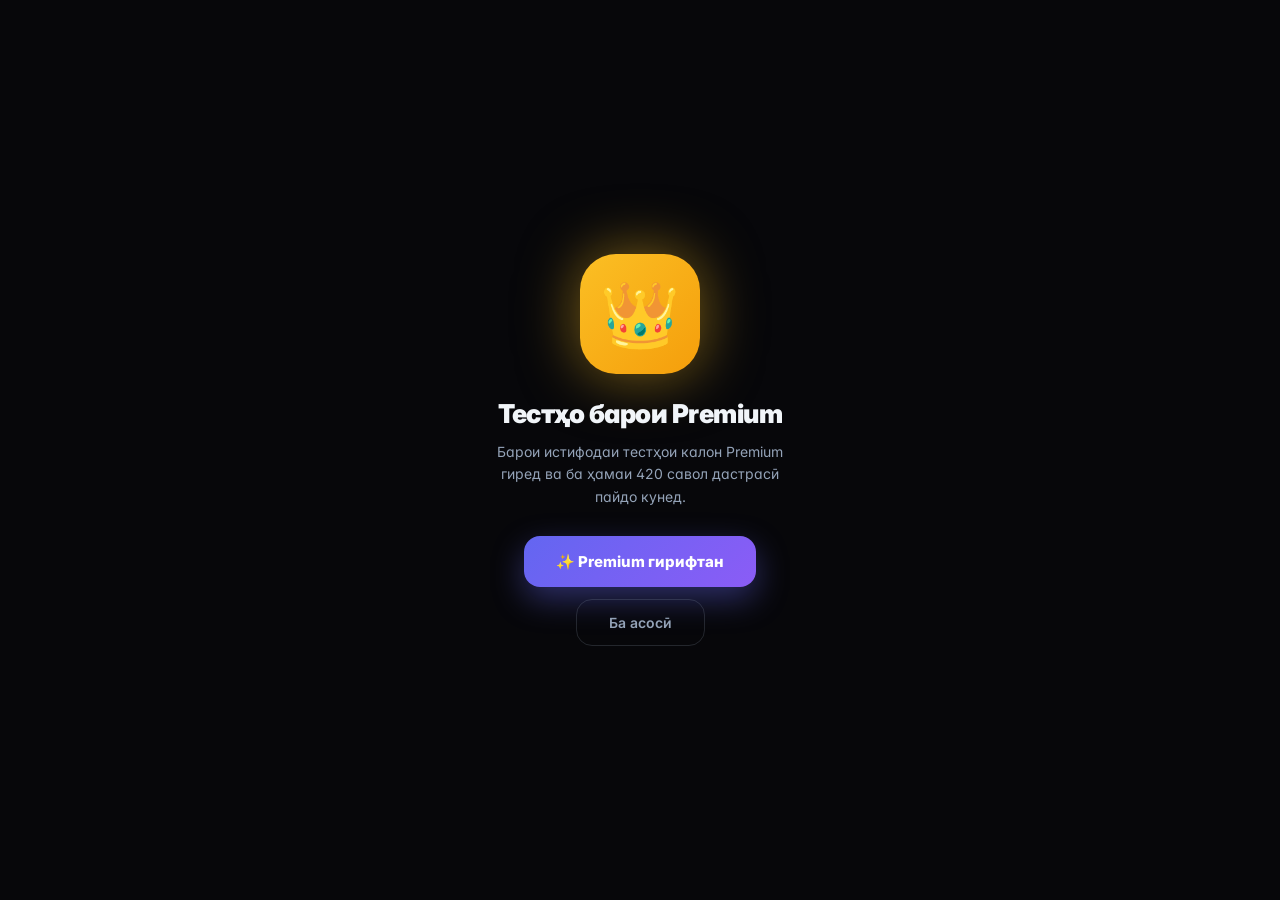
<file: test.html>
<!DOCTYPE html>
<html lang="tg">
<head>
  <meta charset="UTF-8" />
  <meta name="viewport" content="width=device-width, initial-scale=1.0, maximum-scale=1.0, user-scalable=no" />
  <meta name="theme-color" content="#0f172a" />
  <title>Тести калон — EnglishPro</title>
  <script src="https://telegram.org/js/telegram-web-app.js"></script>
  <link rel="stylesheet" href="css/style.css" />
  <link href="https://fonts.googleapis.com/css2?family=Inter:wght@400;500;600;700;800;900&display=swap" rel="stylesheet">
  <style>
    /* ============================================================
       TEST PAGE — Дизайни махсус
       ============================================================ */

    body {
      background: var(--bg);
      overflow: hidden;
    }

    .test-app {
      height: 100vh;
      display: flex;
      flex-direction: column;
      max-width: 480px;
      margin: 0 auto;
      background: var(--bg);
    }

    /* ============ HEADER ============ */
    .test-header {
      display: flex;
      align-items: center;
      gap: 12px;
      padding: 16px 20px;
      background: var(--bg);
      flex-shrink: 0;
      border-bottom: 1px solid var(--card-border);
    }
    .test-header .back-btn {
      width: 42px;
      height: 42px;
      border-radius: 14px;
      border: 1px solid var(--card-border);
      background: var(--card);
      color: var(--text);
      cursor: pointer;
      display: flex;
      align-items: center;
      justify-content: center;
      transition: transform 0.2s, background 0.2s;
      backdrop-filter: blur(20px);
    }
    .test-header .back-btn:active { transform: scale(0.9); }

    .test-header-info { flex: 1; min-width: 0; }
    .test-header-info h1 {
      font-size: 17px;
      font-weight: 800;
      letter-spacing: -0.3px;
    }
    .test-header-info p {
      font-size: 11px;
      color: var(--text-2);
      margin-top: 2px;
    }

    /* ============ STAGE ============ */
    .test-stage {
      flex: 1;
      overflow-y: auto;
      padding: 24px 20px 40px;
      display: flex;
      flex-direction: column;
    }
    .test-stage::-webkit-scrollbar { display: none; }

    /* ============ SETUP SCREEN ============ */
    .setup-hero {
      text-align: center;
      padding: 20px 0 30px;
    }
    .setup-icon-wrapper {
      position: relative;
      width: 100px;
      height: 100px;
      margin: 0 auto 20px;
    }
    .setup-icon-wrapper::before {
      content: '';
      position: absolute;
      inset: -10px;
      border-radius: 32px;
      background: linear-gradient(135deg, #fbbf24, #f59e0b, #ef4444);
      opacity: 0.3;
      filter: blur(20px);
      animation: pulseGlow 3s ease-in-out infinite;
    }
    @keyframes pulseGlow {
      0%, 100% { opacity: 0.3; transform: scale(1); }
      50% { opacity: 0.6; transform: scale(1.1); }
    }
    .setup-icon {
      position: relative;
      width: 100px;
      height: 100px;
      border-radius: 28px;
      background: linear-gradient(135deg, #fbbf24, #f59e0b);
      color: #1e1b4b;
      display: flex;
      align-items: center;
      justify-content: center;
      box-shadow: 0 12px 32px rgba(251, 191, 36, 0.4);
      animation: float 3s ease-in-out infinite;
    }
    @keyframes float {
      0%, 100% { transform: translateY(0); }
      50% { transform: translateY(-8px); }
    }
    .setup-icon svg {
      width: 52px;
      height: 52px;
      stroke-width: 1.8;
    }

    .setup-hero h2 {
      font-size: 26px;
      font-weight: 900;
      letter-spacing: -0.5px;
      margin-bottom: 8px;
      background: linear-gradient(135deg, var(--text), #94a3b8);
      -webkit-background-clip: text;
      -webkit-text-fill-color: transparent;
    }
    .setup-hero > p {
      font-size: 13px;
      color: var(--text-2);
      line-height: 1.5;
      max-width: 280px;
      margin: 0 auto;
    }

    /* Setup Card */
    .setup-card {
      background: var(--card);
      border: 1px solid var(--card-border);
      border-radius: 20px;
      padding: 18px;
      margin-bottom: 14px;
      backdrop-filter: blur(20px);
      transition: transform 0.2s;
    }
    .setup-card:active { transform: scale(0.99); }

    .setup-label {
      display: flex;
      align-items: center;
      gap: 8px;
      font-size: 12px;
      font-weight: 700;
      color: var(--text-2);
      text-transform: uppercase;
      letter-spacing: 0.8px;
      margin-bottom: 14px;
    }
    .setup-label .icon {
      width: 16px;
      height: 16px;
      color: var(--primary);
    }

    /* Filter buttons */
    .filter-row {
      display: flex;
      gap: 8px;
      flex-wrap: wrap;
    }
    .filter-row .filter-btn {
      flex: 1;
      min-width: calc(33.33% - 6px);
      padding: 10px 12px;
      background: var(--bg-2);
      border: 1px solid var(--card-border);
      color: var(--text-2);
      border-radius: 12px;
      font-size: 13px;
      font-weight: 600;
      cursor: pointer;
      transition: all 0.25s;
      font-family: inherit;
    }
    .filter-row .filter-btn:active { transform: scale(0.95); }
    .filter-row .filter-btn.active {
      background: linear-gradient(135deg, var(--primary), var(--primary-2));
      color: #fff;
      border-color: transparent;
      box-shadow: 0 6px 18px rgba(99, 102, 241, 0.4);
      transform: scale(1.02);
    }
    .filter-row .filter-btn:hover:not(.active) {
      border-color: var(--primary);
      color: var(--text);
    }

    /* Total info */
    .setup-info {
      display: flex;
      align-items: center;
      justify-content: space-between;
      padding: 16px 18px;
      background: linear-gradient(135deg, rgba(99, 102, 241, 0.12), rgba(139, 92, 246, 0.08));
      border: 1px solid rgba(99, 102, 241, 0.25);
      border-radius: 16px;
      margin-bottom: 20px;
    }
    .setup-info-left {
      display: flex;
      align-items: center;
      gap: 10px;
    }
    .setup-info-icon {
      width: 40px;
      height: 40px;
      border-radius: 12px;
      background: linear-gradient(135deg, var(--primary), var(--primary-2));
      color: #fff;
      display: flex;
      align-items: center;
      justify-content: center;
      flex-shrink: 0;
    }
    .setup-info-text {
      display: flex;
      flex-direction: column;
    }
    .setup-info-text span:first-child {
      font-size: 11px;
      color: var(--text-2);
      text-transform: uppercase;
      font-weight: 600;
      letter-spacing: 0.5px;
    }
    .setup-info-text strong {
      font-size: 18px;
      font-weight: 800;
      color: var(--text);
    }
    .setup-info-badge {
      font-size: 11px;
      font-weight: 800;
      padding: 6px 12px;
      background: rgba(16, 185, 129, 0.15);
      color: #10b981;
      border-radius: 20px;
    }

    /* Start button */
    .btn-start {
      width: 100%;
      padding: 18px;
      background: linear-gradient(135deg, var(--primary), var(--primary-2));
      color: #fff;
      border: none;
      border-radius: 18px;
      font-size: 16px;
      font-weight: 800;
      font-family: inherit;
      cursor: pointer;
      display: flex;
      align-items: center;
      justify-content: center;
      gap: 10px;
      box-shadow: 0 12px 32px rgba(99, 102, 241, 0.4);
      transition: transform 0.2s, box-shadow 0.2s;
      margin-top: auto;
    }
    .btn-start:active {
      transform: scale(0.97);
      box-shadow: 0 6px 16px rgba(99, 102, 241, 0.3);
    }

    /* ============ TEST SCREEN ============ */
    .test-top {
      display: flex;
      align-items: center;
      justify-content: space-between;
      margin-bottom: 16px;
      flex-shrink: 0;
    }
    .test-counter {
      display: flex;
      align-items: baseline;
      gap: 4px;
    }
    .test-counter .current {
      font-size: 24px;
      font-weight: 900;
      background: linear-gradient(135deg, var(--primary), var(--primary-2));
      -webkit-background-clip: text;
      -webkit-text-fill-color: transparent;
    }
    .test-counter .total {
      font-size: 14px;
      color: var(--text-2);
      font-weight: 600;
    }
    .test-level-badge {
      font-size: 10px;
      font-weight: 800;
      padding: 5px 10px;
      background: rgba(99, 102, 241, 0.15);
      color: var(--primary);
      border-radius: 20px;
      text-transform: uppercase;
      letter-spacing: 0.5px;
    }

    .test-progress {
      height: 8px;
      background: rgba(148, 163, 184, 0.15);
      border-radius: 8px;
      overflow: hidden;
      margin-bottom: 24px;
      flex-shrink: 0;
    }
    .test-progress-bar {
      height: 100%;
      background: linear-gradient(90deg, var(--primary), var(--primary-2), #ec4899);
      border-radius: 8px;
      transition: width 0.5s cubic-bezier(0.4, 0, 0.2, 1);
      box-shadow: 0 0 12px rgba(99, 102, 241, 0.5);
    }

    /* Question card */
    .question-card {
      background: var(--card);
      border: 1px solid var(--card-border);
      border-radius: 24px;
      padding: 24px 20px;
      backdrop-filter: blur(20px);
      animation: slideIn 0.4s ease;
      flex: 1;
      display: flex;
      flex-direction: column;
    }
    @keyframes slideIn {
      from { opacity: 0; transform: translateX(20px); }
      to { opacity: 1; transform: translateX(0); }
    }

    .question-card h3 {
      font-size: 18px;
      font-weight: 700;
      line-height: 1.4;
      text-align: center;
      margin-bottom: 18px;
      color: var(--text);
    }

    /* Sound button */
    .btn-sound {
      display: flex;
      align-items: center;
      justify-content: center;
      gap: 10px;
      width: 100%;
      padding: 14px;
      background: linear-gradient(135deg, rgba(99, 102, 241, 0.15), rgba(139, 92, 246, 0.1));
      border: 1px solid rgba(99, 102, 241, 0.35);
      color: var(--primary);
      border-radius: 14px;
      font-size: 14px;
      font-weight: 700;
      font-family: inherit;
      cursor: pointer;
      margin-bottom: 18px;
      transition: all 0.2s;
    }
    .btn-sound:active {
      transform: scale(0.97);
      background: linear-gradient(135deg, rgba(99, 102, 241, 0.25), rgba(139, 92, 246, 0.2));
    }
    .btn-sound.playing {
      background: linear-gradient(135deg, var(--primary), var(--primary-2));
      color: #fff;
      border-color: transparent;
      box-shadow: 0 8px 20px rgba(99, 102, 241, 0.4);
    }
    .btn-sound.playing svg {
      animation: soundPulse 0.8s ease-in-out infinite;
    }
    @keyframes soundPulse {
      0%, 100% { transform: scale(1); }
      50% { transform: scale(1.2); }
    }

    /* Options */
    .test-options {
      display: flex;
      flex-direction: column;
      gap: 10px;
      margin-top: auto;
    }
    .test-option {
      display: flex;
      align-items: center;
      gap: 14px;
      padding: 16px 18px;
      background: var(--bg-2);
      border: 2px solid var(--card-border);
      color: var(--text);
      border-radius: 16px;
      font-size: 15px;
      font-weight: 600;
      font-family: inherit;
      text-align: left;
      cursor: pointer;
      transition: all 0.25s;
      position: relative;
    }
    .test-option::before {
      content: '';
      width: 24px;
      height: 24px;
      border-radius: 50%;
      border: 2px solid var(--card-border);
      flex-shrink: 0;
      transition: all 0.2s;
    }
    .test-option:active { transform: scale(0.98); }
    .test-option:hover:not([disabled]) {
      border-color: var(--primary);
      background: rgba(99, 102, 241, 0.08);
    }
    .test-option:hover:not([disabled])::before {
      border-color: var(--primary);
    }

    .test-option.correct {
      background: linear-gradient(135deg, rgba(16, 185, 129, 0.15), rgba(5, 150, 105, 0.08));
      border-color: #10b981;
      color: #10b981;
    }
    .test-option.correct::before {
      background: #10b981;
      border-color: #10b981;
      content: '✓';
      color: #fff;
      display: flex;
      align-items: center;
      justify-content: center;
      font-size: 14px;
      font-weight: 900;
    }
    .test-option.wrong {
      background: linear-gradient(135deg, rgba(239, 68, 68, 0.15), rgba(220, 38, 38, 0.08));
      border-color: #ef4444;
      color: #ef4444;
    }
    .test-option.wrong::before {
      background: #ef4444;
      border-color: #ef4444;
      content: '✕';
      color: #fff;
      display: flex;
      align-items: center;
      justify-content: center;
      font-size: 14px;
      font-weight: 900;
    }
    .test-option[disabled] { cursor: default; }

    /* ============ RESULT SCREEN ============ */
    .result-wrapper {
      text-align: center;
      padding: 20px 0;
      animation: slideIn 0.5s ease;
    }

    .result-circle {
      width: 140px;
      height: 140px;
      border-radius: 50%;
      margin: 0 auto 24px;
      display: flex;
      flex-direction: column;
      align-items: center;
      justify-content: center;
      position: relative;
      animation: scaleIn 0.5s cubic-bezier(0.4, 0, 0.2, 1);
    }
    @keyframes scaleIn {
      from { transform: scale(0.5); opacity: 0; }
      to { transform: scale(1); opacity: 1; }
    }
    .result-circle.passed {
      background: linear-gradient(135deg, #10b981, #059669);
      box-shadow: 0 0 60px rgba(16, 185, 129, 0.5);
    }
    .result-circle.failed {
      background: linear-gradient(135deg, #ef4444, #dc2626);
      box-shadow: 0 0 60px rgba(239, 68, 68, 0.5);
    }
    .result-circle::before {
      content: '';
      position: absolute;
      inset: -15px;
      border-radius: 50%;
      border: 3px dashed rgba(255, 255, 255, 0.3);
      animation: rotate 10s linear infinite;
    }
    @keyframes rotate {
      to { transform: rotate(360deg); }
    }
    .result-circle svg {
      width: 44px;
      height: 44px;
      stroke-width: 2.5;
      color: #fff;
      margin-bottom: 4px;
    }
    .result-circle .pct {
      font-size: 26px;
      font-weight: 900;
      color: #fff;
      line-height: 1;
    }

    .result-title {
      font-size: 26px;
      font-weight: 900;
      margin-bottom: 8px;
      letter-spacing: -0.5px;
    }
    .result-subtitle {
      font-size: 14px;
      color: var(--text-2);
      margin-bottom: 24px;
    }

    /* Stats row */
    .result-stats {
      display: grid;
      grid-template-columns: 1fr 1fr;
      gap: 10px;
      margin-bottom: 20px;
    }
    .result-stat {
      background: var(--card);
      border: 1px solid var(--card-border);
      border-radius: 16px;
      padding: 16px;
      display: flex;
      align-items: center;
      gap: 12px;
      text-align: left;
    }
    .result-stat-icon {
      width: 40px;
      height: 40px;
      border-radius: 12px;
      display: flex;
      align-items: center;
      justify-content: center;
      flex-shrink: 0;
    }
    .result-stat-icon.green {
      background: rgba(16, 185, 129, 0.15);
      color: #10b981;
    }
    .result-stat-icon.red {
      background: rgba(239, 68, 68, 0.15);
      color: #ef4444;
    }
    .result-stat-icon.purple {
      background: rgba(99, 102, 241, 0.15);
      color: var(--primary);
    }
    .result-stat-icon.gold {
      background: rgba(251, 191, 36, 0.15);
      color: #fbbf24;
    }
    .result-stat-info {
      display: flex;
      flex-direction: column;
      min-width: 0;
    }
    .result-stat-info strong {
      font-size: 20px;
      font-weight: 800;
      line-height: 1;
    }
    .result-stat-info span {
      font-size: 11px;
      color: var(--text-2);
      margin-top: 2px;
    }

    /* Weak lessons */
    .weak-lessons {
      background: linear-gradient(135deg, rgba(239, 68, 68, 0.1), rgba(220, 38, 38, 0.05));
      border: 1px solid rgba(239, 68, 68, 0.3);
      border-radius: 16px;
      padding: 16px;
      margin-bottom: 20px;
      text-align: left;
    }
    .weak-lessons h4 {
      font-size: 13px;
      font-weight: 700;
      color: #ef4444;
      margin-bottom: 10px;
      display: flex;
      align-items: center;
      gap: 6px;
    }
    .weak-chips {
      display: flex;
      flex-wrap: wrap;
      gap: 6px;
    }
    .weak-chip {
      font-size: 11px;
      font-weight: 700;
      padding: 5px 12px;
      background: rgba(239, 68, 68, 0.15);
      color: #ef4444;
      border-radius: 20px;
    }

    /* Result actions */
    .result-actions {
      display: flex;
      flex-direction: column;
      gap: 10px;
      margin-top: 10px;
    }
    .btn-result {
      width: 100%;
      padding: 16px;
      border-radius: 16px;
      font-size: 15px;
      font-weight: 700;
      font-family: inherit;
      cursor: pointer;
      display: flex;
      align-items: center;
      justify-content: center;
      gap: 8px;
      border: none;
      transition: transform 0.2s;
    }
    .btn-result:active { transform: scale(0.97); }

    .btn-result.primary {
      background: linear-gradient(135deg, var(--primary), var(--primary-2));
      color: #fff;
      box-shadow: 0 8px 24px rgba(99, 102, 241, 0.4);
    }
    .btn-result.secondary {
      background: var(--card);
      border: 1px solid var(--card-border);
      color: var(--text);
    }

    /* Celebration confetti (passed only) */
    .confetti {
      position: fixed;
      width: 10px;
      height: 10px;
      background: #fbbf24;
      position: absolute;
      animation: fall 3s linear infinite;
      pointer-events: none;
      z-index: 999;
    }
    @keyframes fall {
      0% { transform: translateY(-100vh) rotate(0deg); opacity: 1; }
      100% { transform: translateY(100vh) rotate(720deg); opacity: 0; }
    }

    /* ============ PREMIUM LOCK SCREEN ============ */
    .premium-lock {
      min-height: 100vh;
      background: var(--bg);
      display: flex;
      flex-direction: column;
      align-items: center;
      justify-content: center;
      padding: 40px 24px;
      text-align: center;
      font-family: 'Inter', sans-serif;
    }
    .premium-lock-icon {
      width: 120px;
      height: 120px;
      border-radius: 36px;
      background: linear-gradient(135deg, #fbbf24, #f59e0b);
      display: flex;
      align-items: center;
      justify-content: center;
      font-size: 64px;
      box-shadow: 0 0 60px rgba(251, 191, 36, 0.5);
      margin-bottom: 24px;
      animation: floatLock 3s ease-in-out infinite;
    }
    @keyframes floatLock {
      0%, 100% { transform: translateY(0); }
      50% { transform: translateY(-10px); }
    }
    .premium-lock h1 {
      color: #f1f5f9;
      font-size: 26px;
      font-weight: 900;
      letter-spacing: -0.5px;
      margin-bottom: 12px;
    }
    .premium-lock p {
      color: #94a3b8;
      font-size: 14px;
      line-height: 1.6;
      margin-bottom: 28px;
      max-width: 300px;
    }
    .premium-lock .btn-premium-lock {
      background: linear-gradient(135deg, #6366f1, #8b5cf6);
      color: #fff;
      border: none;
      padding: 16px 32px;
      border-radius: 16px;
      font-size: 15px;
      font-weight: 800;
      cursor: pointer;
      font-family: inherit;
      box-shadow: 0 12px 32px rgba(99, 102, 241, 0.4);
      margin-bottom: 12px;
      transition: transform 0.2s;
    }
    .premium-lock .btn-premium-lock:active {
      transform: scale(0.96);
    }
    .premium-lock .btn-back-lock {
      background: transparent;
      color: #94a3b8;
      border: 1px solid rgba(148, 163, 184, 0.2);
      padding: 14px 32px;
      border-radius: 16px;
      font-size: 14px;
      font-weight: 600;
      cursor: pointer;
      font-family: inherit;
    }
  </style>
</head>
<body>

<!-- ============ SVG ICONS ============ -->
<svg xmlns="http://www.w3.org/2000/svg" style="display:none">
  <symbol id="i-arrow-left" viewBox="0 0 24 24" fill="none" stroke="currentColor" stroke-width="2" stroke-linecap="round" stroke-linejoin="round"><line x1="19" y1="12" x2="5" y2="12"/><polyline points="12 19 5 12 12 5"/></symbol>
  <symbol id="i-trophy" viewBox="0 0 24 24" fill="none" stroke="currentColor" stroke-width="2" stroke-linecap="round" stroke-linejoin="round"><path d="M6 9H4.5a2.5 2.5 0 0 1 0-5H6M18 9h1.5a2.5 2.5 0 0 0 0-5H18M4 22h16M10 14.66V17c0 .55-.47.98-.97 1.21C7.85 18.75 7 20.24 7 22M14 14.66V17c0 .55.47.98.97 1.21C16.15 18.75 17 20.24 17 22M18 2H6v7a6 6 0 0 0 12 0V2z"/></symbol>
  <symbol id="i-award" viewBox="0 0 24 24" fill="none" stroke="currentColor" stroke-width="2" stroke-linecap="round" stroke-linejoin="round"><circle cx="12" cy="8" r="7"/><polyline points="8.21 13.89 7 23 12 20 17 23 15.79 13.88"/></symbol>
  <symbol id="i-x" viewBox="0 0 24 24" fill="none" stroke="currentColor" stroke-width="3" stroke-linecap="round" stroke-linejoin="round"><line x1="18" y1="6" x2="6" y2="18"/><line x1="6" y1="6" x2="18" y2="18"/></symbol>
  <symbol id="i-refresh" viewBox="0 0 24 24" fill="none" stroke="currentColor" stroke-width="2" stroke-linecap="round" stroke-linejoin="round"><polyline points="23 4 23 10 17 10"/><polyline points="1 20 1 14 7 14"/><path d="M3.51 9a9 9 0 0 1 14.85-3.36L23 10M1 14l4.64 4.36A9 9 0 0 0 20.49 15"/></symbol>
  <symbol id="i-check" viewBox="0 0 24 24" fill="none" stroke="currentColor" stroke-width="3" stroke-linecap="round" stroke-linejoin="round"><polyline points="20 6 9 17 4 12"/></symbol>
  <symbol id="i-volume" viewBox="0 0 24 24" fill="none" stroke="currentColor" stroke-width="2" stroke-linecap="round" stroke-linejoin="round"><polygon points="11 5 6 9 2 9 2 15 6 15 11 19 11 5"/><path d="M19.07 4.93a10 10 0 0 1 0 14.14M15.54 8.46a5 5 0 0 1 0 7.07"/></symbol>
  <symbol id="i-check-circle" viewBox="0 0 24 24" fill="none" stroke="currentColor" stroke-width="2" stroke-linecap="round" stroke-linejoin="round"><path d="M22 11.08V12a10 10 0 1 1-5.93-9.14"/><polyline points="22 4 12 14.01 9 11.01"/></symbol>
  <symbol id="i-x-circle" viewBox="0 0 24 24" fill="none" stroke="currentColor" stroke-width="2" stroke-linecap="round" stroke-linejoin="round"><circle cx="12" cy="12" r="10"/><line x1="15" y1="9" x2="9" y2="15"/><line x1="9" y1="9" x2="15" y2="15"/></symbol>
  <symbol id="i-target" viewBox="0 0 24 24" fill="none" stroke="currentColor" stroke-width="2" stroke-linecap="round" stroke-linejoin="round"><circle cx="12" cy="12" r="10"/><circle cx="12" cy="12" r="6"/><circle cx="12" cy="12" r="2"/></symbol>
  <symbol id="i-layers" viewBox="0 0 24 24" fill="none" stroke="currentColor" stroke-width="2" stroke-linecap="round" stroke-linejoin="round"><polygon points="12 2 2 7 12 12 22 7 12 2"/><polyline points="2 17 12 22 22 17"/><polyline points="2 12 12 17 22 12"/></symbol>
  <symbol id="i-hash" viewBox="0 0 24 24" fill="none" stroke="currentColor" stroke-width="2" stroke-linecap="round" stroke-linejoin="round"><line x1="4" y1="9" x2="20" y2="9"/><line x1="4" y1="15" x2="20" y2="15"/><line x1="10" y1="3" x2="8" y2="21"/><line x1="16" y1="3" x2="14" y2="21"/></symbol>
  <symbol id="i-zap" viewBox="0 0 24 24" fill="none" stroke="currentColor" stroke-width="2" stroke-linecap="round" stroke-linejoin="round"><polygon points="13 2 3 14 12 14 11 22 21 10 12 10 13 2"/></symbol>
  <symbol id="i-star" viewBox="0 0 24 24" fill="none" stroke="currentColor" stroke-width="2" stroke-linecap="round" stroke-linejoin="round"><polygon points="12 2 15.09 8.26 22 9.27 17 14.14 18.18 21.02 12 17.77 5.82 21.02 7 14.14 2 9.27 8.91 8.26 12 2"/></symbol>
</svg>

<!-- APP CONTENT -->
<div class="test-app" id="appContent">

  <!-- HEADER -->
  <div class="test-header">
    <button class="back-btn" onclick="exitTest()">
      <svg class="icon"><use href="#i-arrow-left"/></svg>
    </button>
    <div class="test-header-info">
      <h1 id="pageTitle">Тести калон</h1>
      <p id="testSubtitle">Бор мешавад...</p>
    </div>
  </div>

  <!-- SETUP SCREEN -->
  <div class="test-stage" id="setupScreen">
    <div class="setup-hero">
      <div class="setup-icon-wrapper">
        <div class="setup-icon">
          <svg><use href="#i-trophy"/></svg>
        </div>
      </div>
      <h2>Тести дониш</h2>
      <p>Аз тамоми дарсҳо саволҳо. Дониши худро санҷед!</p>
    </div>

    <!-- Level filter -->
    <div class="setup-card">
      <div class="setup-label">
        <svg class="icon"><use href="#i-layers"/></svg>
        Сатҳ
      </div>
      <div class="filter-row" id="levelFilter">
        <button class="filter-btn active" data-level="all">Ҳама</button>
        <button class="filter-btn" data-level="Ибтидоӣ">Ибтидоӣ</button>
        <button class="filter-btn" data-level="Миёна">Миёна</button>
        <button class="filter-btn" data-level="Пешрафта">Пешрафта</button>
        <button class="filter-btn" data-level="Street English">Street</button>
      </div>
    </div>

    <!-- Count filter -->
    <div class="setup-card">
      <div class="setup-label">
        <svg class="icon"><use href="#i-hash"/></svg>
        Миқдори саволҳо
      </div>
      <div class="filter-row" id="countFilter">
        <button class="filter-btn" data-count="10">10</button>
        <button class="filter-btn" data-count="20">20</button>
        <button class="filter-btn active" data-count="30">30</button>
        <button class="filter-btn" data-count="50">50</button>
        <button class="filter-btn" data-count="100">100</button>
      </div>
    </div>

    <!-- Total info -->
    <div class="setup-info">
      <div class="setup-info-left">
        <div class="setup-info-icon">
          <svg class="icon"><use href="#i-zap"/></svg>
        </div>
        <div class="setup-info-text">
          <span>Ҳамагӣ</span>
          <strong id="totalCount">0</strong>
        </div>
      </div>
      <div class="setup-info-badge">Омода</div>
    </div>

    <button class="btn-start" onclick="startTest()">
      <svg class="icon"><use href="#i-trophy"/></svg>
      Оғоз кардан
    </button>
  </div>

  <!-- TEST SCREEN -->
  <div class="test-stage" id="testScreen" style="display:none">
    <div class="test-top">
      <div class="test-counter">
        <span class="current" id="currentNum">1</span>
        <span class="total">/ <span id="totalNum">30</span></span>
      </div>
      <div class="test-level-badge" id="levelBadge">Ҳама</div>
    </div>

    <div class="test-progress">
      <div class="test-progress-bar" id="testProgressBar"></div>
    </div>

    <div id="questionBox"></div>
  </div>

  <!-- RESULT SCREEN -->
  <div class="test-stage" id="resultScreen" style="display:none">
    <div class="result-wrapper" id="resultBox"></div>
  </div>

</div>

<!-- AUDIO -->
<audio id="audioPlayer" preload="auto"></audio>

<script>
// ============================================
// APP VERSION — ин рақамро дар app.js, lesson.html,
// test.html якхела нигоҳ доред ва ҳар бор ки маълумоти
// data/*.json-ро иваз мекунед, зиёд кунед.
// ============================================
const APP_VERSION = 4;

// ============================================
// TELEGRAM
// ============================================
const tg = window.Telegram?.WebApp;
if (tg) { tg.ready(); tg.expand(); }

// ============================================
// STORE
// ============================================
const store = {
  get: (k, def) => { try { return JSON.parse(localStorage.getItem(k)) ?? def; } catch { return def; } },
  set: (k, v) => localStorage.setItem(k, JSON.stringify(v))
};

// ============================================
// 🛡 PREMIUM GUARD — танҳо барои Premium
// ============================================
function isPremiumActive() {
  const premium = store.get('premium', { active: false, expiresAt: null });
  return premium.active && Date.now() < (premium.expiresAt || 0);
}

function showPremiumLockedScreen() {
  if (tg) tg.HapticFeedback?.notificationOccurred('error');

  // Пинҳон кардани мундариҷаи асосӣ
  const appContent = document.getElementById('appContent');
  if (appContent) appContent.style.display = 'none';

  // Сохтани экрани қулф
  const lock = document.createElement('div');
  lock.className = 'premium-lock';
  lock.innerHTML = `
    <div class="premium-lock-icon">👑</div>
    <h1>Тестҳо барои Premium</h1>
    <p>Барои истифодаи тестҳои калон Premium гиред ва ба ҳамаи 420 савол дастрасӣ пайдо кунед.</p>
    <button class="btn-premium-lock" onclick="location.href='index.html#premium'">
      ✨ Premium гирифтан
    </button>
    <button class="btn-back-lock" onclick="location.href='index.html'">
      Ба асосӣ
    </button>
  `;
  document.body.appendChild(lock);
}

// ============================================
// STATE
// ============================================
let ALL_QUESTIONS = [];
let TEST_QUESTIONS = [];
let currentIdx = 0;
let answers = [];
let settings = { level: 'all', count: 30 };

const audioPlayer = document.getElementById('audioPlayer');

// ============================================
// AUDIO — Google TTS
// ============================================
function playAudio(text) {
  if (!text) return;
  const clean = String(text).replace(/[<>{}[\]|\\]/g, '').replace(/\s+/g, ' ').trim();
  if (!clean) return;

  const url = `https://translate.google.com/translate_tts?ie=UTF-8&q=${encodeURIComponent(clean)}&tl=en&client=tw-ob&_=${Date.now()}`;

  audioPlayer.pause();
  audioPlayer.currentTime = 0;
  audioPlayer.src = url;
  audioPlayer.load();
  audioPlayer.play().catch(() => fallbackSpeak(clean));

  if (tg) tg.HapticFeedback?.impactOccurred('light');
}

function fallbackSpeak(text) {
  if (!('speechSynthesis' in window)) return;
  speechSynthesis.cancel();
  const u = new SpeechSynthesisUtterance(text);
  u.lang = 'en-US';
  u.rate = 0.85;
  const voices = speechSynthesis.getVoices();
  const male = voices.find(v => v.lang === 'en-US' && (v.name.includes('Male') || v.name.includes('David') || v.name.includes('Alex')))
            || voices.find(v => v.lang === 'en-US');
  if (male) u.voice = male;
  speechSynthesis.speak(u);
}

if ('speechSynthesis' in window) {
  speechSynthesis.onvoiceschanged = () => speechSynthesis.getVoices();
}

// ============================================
// LOAD
// ============================================
async function loadQuestions() {
  try {
    const r = await fetch(`data/tests.json?v=${APP_VERSION}`);
    if (!r.ok) throw new Error('tests.json ёфт нашуд');
    const data = await r.json();
    ALL_QUESTIONS = data.questions || [];
    document.getElementById('totalCount').textContent = ALL_QUESTIONS.length;
    document.getElementById('testSubtitle').textContent = `${ALL_QUESTIONS.length} савол омода`;
  } catch (e) {
    console.error(e);
    document.getElementById('testSubtitle').textContent = 'Хато дар боркунӣ';
  }
}

// ============================================
// FILTERS
// ============================================
document.querySelectorAll('#levelFilter .filter-btn').forEach(btn => {
  btn.addEventListener('click', () => {
    document.querySelectorAll('#levelFilter .filter-btn').forEach(b => b.classList.remove('active'));
    btn.classList.add('active');
    settings.level = btn.dataset.level;
  });
});

document.querySelectorAll('#countFilter .filter-btn').forEach(btn => {
  btn.addEventListener('click', () => {
    document.querySelectorAll('#countFilter .filter-btn').forEach(b => b.classList.remove('active'));
    btn.classList.add('active');
    settings.count = parseInt(btn.dataset.count);
  });
});

// ============================================
// START
// ============================================
function startTest() {
  let pool = ALL_QUESTIONS;
  if (settings.level !== 'all') {
    pool = pool.filter(q => q.level === settings.level);
  }

  if (pool.length === 0) {
    alert('Саволҳо ёфт нашуданд');
    return;
  }

  const shuffled = [...pool].sort(() => Math.random() - 0.5);
  TEST_QUESTIONS = shuffled.slice(0, Math.min(settings.count, shuffled.length));
  currentIdx = 0;
  answers = [];

  document.getElementById('setupScreen').style.display = 'none';
  document.getElementById('testScreen').style.display = 'flex';
  document.getElementById('resultScreen').style.display = 'none';

  document.getElementById('totalNum').textContent = TEST_QUESTIONS.length;
  document.getElementById('levelBadge').textContent = settings.level === 'all' ? 'Ҳама' : settings.level;

  document.getElementById('pageTitle').textContent = 'Тест';
  document.getElementById('testSubtitle').textContent = `${TEST_QUESTIONS.length} савол`;

  if (tg) tg.HapticFeedback?.impactOccurred('medium');
  renderQuestion();
}

// ============================================
// RENDER QUESTION
// ============================================
function renderQuestion() {
  if (currentIdx >= TEST_QUESTIONS.length) {
    finishTest();
    return;
  }

  const q = TEST_QUESTIONS[currentIdx];
  const progress = (currentIdx / TEST_QUESTIONS.length) * 100;

  document.getElementById('currentNum').textContent = currentIdx + 1;
  document.getElementById('testProgressBar').style.width = progress + '%';

  const options = [...q.options].sort(() => Math.random() - 0.5);
  const hasEnglish = /[a-zA-Z]/.test(q.q);
  const englishWord = extractEnglish(q.q);

  const box = document.getElementById('questionBox');
  box.innerHTML = `
    <div class="question-card">
      <h3>${escapeHtml(q.q)}</h3>

      ${hasEnglish && englishWord ? `
        <button class="btn-sound" onclick="playAudio('${englishWord.replace(/'/g, "\\'")}', this)">
          <svg class="icon"><use href="#i-volume"/></svg>
          Гӯш кардан
        </button>
      ` : ''}

      <div class="test-options">
        ${options.map(opt => `
          <button class="test-option" data-opt="${escapeAttr(opt)}">
            ${escapeHtml(opt)}
          </button>
        `).join('')}
      </div>
    </div>
  `;

  box.querySelectorAll('.test-option').forEach(btn => {
    btn.addEventListener('click', () => answerQuestion(btn));
  });
}

function extractEnglish(text) {
  const match = text.match(/'([^']+)'/);
  return match ? match[1] : null;
}

// ============================================
// ANSWER
// ============================================
function answerQuestion(btn) {
  const q = TEST_QUESTIONS[currentIdx];
  const chosen = btn.textContent.trim();
  const isCorrect = chosen === q.answer;

  document.querySelectorAll('.test-option').forEach(b => {
    b.disabled = true;
    const t = b.textContent.trim();
    if (t === q.answer) b.classList.add('correct');
    else if (t === chosen && !isCorrect) b.classList.add('wrong');
  });

  answers.push({ correct: isCorrect, lessonId: q.lessonId });

  if (tg) tg.HapticFeedback?.notificationOccurred(isCorrect ? 'success' : 'error');

  setTimeout(() => {
    currentIdx++;
    renderQuestion();
  }, 900);
}

// ============================================
// FINISH
// ============================================
function finishTest() {
  const correct = answers.filter(a => a.correct).length;
  const total = answers.length;
  const wrong = total - correct;
  const percent = Math.round((correct / total) * 100);
  const passed = percent >= 70;

  document.getElementById('testScreen').style.display = 'none';
  document.getElementById('resultScreen').style.display = 'flex';

  document.getElementById('pageTitle').textContent = 'Натиҷа';
  document.getElementById('testSubtitle').textContent = passed ? 'Аъло!' : 'Такрор кунед';

  // Weak lessons
  const byLesson = {};
  answers.forEach(a => {
    if (!byLesson[a.lessonId]) byLesson[a.lessonId] = { correct: 0, total: 0 };
    byLesson[a.lessonId].total++;
    if (a.correct) byLesson[a.lessonId].correct++;
  });
  const weakLessons = Object.entries(byLesson)
    .filter(([_, s]) => s.correct / s.total < 0.7)
    .map(([id]) => id);

  document.getElementById('resultBox').innerHTML = `
    <div class="result-circle ${passed ? 'passed' : 'failed'}">
      <svg><use href="#${passed ? 'i-award' : 'i-x'}"/></svg>
      <div class="pct">${percent}%</div>
    </div>

    <h2 class="result-title">${passed ? 'Табрик!' : 'Боз кӯшиш кунед'}</h2>
    <p class="result-subtitle">
      ${passed ? 'Шумо тестро бомуваффақият гузаштед!' : 'Барои гузаштан 70% лозим аст'}
    </p>

    <div class="result-stats">
      <div class="result-stat">
        <div class="result-stat-icon green">
          <svg class="icon"><use href="#i-check-circle"/></svg>
        </div>
        <div class="result-stat-info">
          <strong>${correct}</strong>
          <span>Дуруст</span>
        </div>
      </div>
      <div class="result-stat">
        <div class="result-stat-icon red">
          <svg class="icon"><use href="#i-x-circle"/></svg>
        </div>
        <div class="result-stat-info">
          <strong>${wrong}</strong>
          <span>Хато</span>
        </div>
      </div>
    </div>

    ${weakLessons.length > 0 ? `
      <div class="weak-lessons">
        <h4>
          <svg class="icon icon-xs"><use href="#i-target"/></svg>
          Дарсҳое, ки такрор лозим аст:
        </h4>
        <div class="weak-chips">
          ${weakLessons.map(id => `<span class="weak-chip">Дарси ${id}</span>`).join('')}
        </div>
      </div>
    ` : ''}

    <div class="result-actions">
      <button class="btn-result primary" onclick="retryTest()">
        <svg class="icon"><use href="#i-refresh"/></svg>
        Аз нав
      </button>
      <button class="btn-result secondary" onclick="exitTest()">
        <svg class="icon"><use href="#i-check"/></svg>
        Ба асосӣ
      </button>
    </div>
  `;

  if (passed) {
    createConfetti();
  }

  if (tg) tg.HapticFeedback?.notificationOccurred(passed ? 'success' : 'error');
}

function createConfetti() {
  const colors = ['#fbbf24', '#f59e0b', '#6366f1', '#8b5cf6', '#ec4899', '#10b981'];
  for (let i = 0; i < 40; i++) {
    const c = document.createElement('div');
    c.className = 'confetti';
    c.style.left = Math.random() * 100 + '%';
    c.style.background = colors[Math.floor(Math.random() * colors.length)];
    c.style.animationDelay = Math.random() * 3 + 's';
    c.style.animationDuration = (2 + Math.random() * 2) + 's';
    c.style.borderRadius = Math.random() > 0.5 ? '50%' : '0';
    document.body.appendChild(c);
    setTimeout(() => c.remove(), 5000);
  }
}

function retryTest() {
  document.getElementById('resultScreen').style.display = 'none';
  document.getElementById('setupScreen').style.display = 'flex';
  document.getElementById('pageTitle').textContent = 'Тести калон';
  document.getElementById('testSubtitle').textContent = `${ALL_QUESTIONS.length} савол омода`;
}

function exitTest() {
  window.location.href = 'index.html';
}

// ============================================
// HELPERS
// ============================================
function escapeHtml(s) {
  return String(s).replace(/[&<>"']/g, c =>
    ({ '&':'&amp;','<':'&lt;','>':'&gt;','"':'&quot;',"'":'&#39;' }[c]));
}
function escapeAttr(s) {
  return String(s).replace(/"/g, '&quot;').replace(/'/g, '&#39;');
}

// ============================================
// START — танҳо барои Premium
// ============================================
if (isPremiumActive()) {
  loadQuestions();
} else {
  showPremiumLockedScreen();
}
</script>
</body>
</html>
</file>
<file: css/style.css>
/* ============================================================
   EnglishPro — style.css — iOS 26 Liquid Glass (Ultra Glass)
   ============================================================ */

/* ===== 1. RESET ===== */
* {
  margin: 0;
  padding: 0;
  box-sizing: border-box;
  -webkit-tap-highlight-color: transparent;
}

/* ===== iOS Liquid Glass Tokens — Ultra Transparent ===== */
:root {
  /* Light mode */
  --bg: #eef0f5;
  --bg-2: #ffffff;

  /* Шишаи шаффофи хеле */
  --card: rgba(255, 255, 255, 0.42);
  --card-2: rgba(255, 255, 255, 0.28);
  --card-strong: rgba(255, 255, 255, 0.55);
  --card-solid: rgba(255, 255, 255, 0.72);
  --card-border: rgba(255, 255, 255, 0.45);

  --edge-top: rgba(255, 255, 255, 0.85);
  --edge-side: rgba(255, 255, 255, 0.35);
  --edge-bottom: rgba(255, 255, 255, 0.08);

  --text: #0a0a0c;
  --text-2: #6b6b73;
  --text-3: #a1a1aa;

  --primary: #0a84ff;
  --primary-2: #5e5ce6;
  --accent: #ff9f0a;
  --success: #30d158;
  --danger: #ff453a;
  --purple: #bf5af2;
  --pink: #ff375f;
  --teal: #64d2ff;

  --radius: 26px;
  --radius-md: 20px;
  --radius-sm: 14px;
  --radius-xs: 10px;

  --divider: rgba(60, 60, 67, 0.10);
  --divider-2: rgba(60, 60, 67, 0.06);

  --shadow-sm: 0 1px 2px rgba(10,10,20,.04), 0 2px 8px rgba(10,10,20,.04);
  --shadow-md: 0 4px 12px rgba(10,10,20,.05), 0 12px 40px rgba(10,10,20,.06);
  --shadow-lg: 0 8px 24px rgba(10,10,20,.08), 0 24px 80px rgba(10,10,20,.10);

  --spring: cubic-bezier(.2,.9,.25,1.05);
  --smooth: cubic-bezier(.4,0,.2,1);

  /* Blur қавитар — мисли iPhone */
  --blur-strong: blur(60px) saturate(200%);
  --blur-mid: blur(40px) saturate(180%);
  --blur-soft: blur(25px) saturate(160%);
}

/* Dark mode */
body:not(.light) {
  --bg: #07070a;
  --bg-2: #0f0f14;

  --card: rgba(28, 28, 36, 0.42);
  --card-2: rgba(40, 40, 52, 0.28);
  --card-strong: rgba(40, 40, 52, 0.55);
  --card-solid: rgba(30, 30, 40, 0.72);
  --card-border: rgba(255, 255, 255, 0.10);

  --edge-top: rgba(255, 255, 255, 0.16);
  --edge-side: rgba(255, 255, 255, 0.06);
  --edge-bottom: rgba(255, 255, 255, 0.02);

  --text: #ffffff;
  --text-2: #8e8e93;
  --text-3: #636366;

  --divider: rgba(255, 255, 255, 0.07);
  --divider-2: rgba(255, 255, 255, 0.04);

  --shadow-sm: 0 1px 2px rgba(0,0,0,.3), 0 2px 8px rgba(0,0,0,.25);
  --shadow-md: 0 4px 12px rgba(0,0,0,.35), 0 12px 40px rgba(0,0,0,.35);
  --shadow-lg: 0 8px 24px rgba(0,0,0,.4), 0 24px 80px rgba(0,0,0,.45);
}

html, body {
  height: 100%;
  overflow: hidden;
}

html { background: var(--bg); }

body {
  font-family: 'Inter', -apple-system, BlinkMacSystemFont, 'SF Pro Text', 'Segoe UI', system-ui, sans-serif;
  background: var(--bg);
  color: var(--text);
  transition: background .3s var(--smooth), color .3s var(--smooth);
  overscroll-behavior: none;
  user-select: none;
  -webkit-font-smoothing: antialiased;
  -moz-osx-font-smoothing: grayscale;
  font-feature-settings: "ss01","cv11","calt";
}

/* ===== Ambient Background — ранги қавитар барои шиша намоён шавад ===== */
body::before {
  content: "";
  position: fixed; inset: -15%;
  z-index: -1;
  background:
    radial-gradient(ellipse 60% 45% at 10% -5%, rgba(120,180,255,.70), transparent 60%),
    radial-gradient(ellipse 50% 40% at 95% 10%, rgba(255,120,200,.55), transparent 60%),
    radial-gradient(ellipse 70% 50% at 50% 110%, rgba(180,140,255,.60), transparent 60%),
    radial-gradient(ellipse 45% 35% at 80% 70%, rgba(100,210,255,.45), transparent 65%),
    radial-gradient(ellipse 40% 30% at 20% 60%, rgba(255,180,120,.35), transparent 65%);
  pointer-events: none;
  animation: drift 24s ease-in-out infinite alternate;
}
body:not(.light)::before {
  background:
    radial-gradient(ellipse 60% 45% at 10% -5%, rgba(40,100,220,.75), transparent 60%),
    radial-gradient(ellipse 50% 40% at 95% 10%, rgba(200,60,150,.55), transparent 60%),
    radial-gradient(ellipse 70% 50% at 50% 110%, rgba(140,90,240,.65), transparent 60%),
    radial-gradient(ellipse 45% 35% at 80% 70%, rgba(40,160,220,.45), transparent 65%),
    radial-gradient(ellipse 40% 30% at 20% 60%, rgba(200,80,120,.35), transparent 65%);
}
@keyframes drift {
  0% { transform: translate3d(0,0,0) scale(1); }
  100% { transform: translate3d(-4%,3%,0) scale(1.10); }
}

button { font-family: inherit; color: inherit; }
input, textarea { font-family: inherit; }

/* ===== 2. SVG ICONS ===== */
.icon {
  width: 22px; height: 22px;
  flex-shrink: 0;
  display: inline-block;
  vertical-align: middle;
  stroke-width: 2;
}
.icon-xs { width: 14px; height: 14px; stroke-width: 2.5; }
.icon-sm { width: 16px; height: 16px; }
.icon-md { width: 20px; height: 20px; }
.icon-lg { width: 28px; height: 28px; }
.icon-xl { width: 40px; height: 40px; stroke-width: 1.8; }
.icon-2xl { width: 56px; height: 56px; stroke-width: 1.6; }
.icon-3xl { width: 72px; height: 72px; stroke-width: 1.5; }

/* ===== Reusable Glass utility ===== */
.glass,
.icon-btn, .stat-card, .qa-item, .lesson-card, .feature-item,
.price-card, .menu-item, .admin-stat, .admin-section,
.card-section, .ov-card, .settings-group, .help-topic,
.support-card, .support-footer, .rating-row, .admin-user-card,
.order-card, .p-stat, .big-test-banner, .premium-timer-card,
.word-card-one, .podium-item, .my-rank-card, .instruction-box,
.test-option, .empty-state, .profile-card, .premium-banner {
  background: var(--card);
  -webkit-backdrop-filter: var(--blur-strong);
  backdrop-filter: var(--blur-strong);
  border: 0.5px solid var(--card-border);
  box-shadow:
    inset 0 1px 0 0 var(--edge-top),
    inset 0 -0.5px 0 0 var(--edge-bottom),
    inset 1px 0 0 0 var(--edge-side),
    inset -1px 0 0 0 var(--edge-side),
    var(--shadow-md);
}

/* ===== 3. SPLASH ===== */
.splash {
  position: fixed; inset: 0;
  background:
    radial-gradient(ellipse 70% 50% at 50% 0%, rgba(99,102,241,.45), transparent 65%),
    radial-gradient(ellipse 60% 45% at 50% 100%, rgba(139,92,246,.38), transparent 65%),
    #07070a;
  display: flex; flex-direction: column;
  align-items: center; justify-content: center;
  z-index: 9999;
  transition: opacity .6s var(--smooth), visibility .6s;
}
.splash.hide { opacity: 0; visibility: hidden; }
.splash-logo { text-align: center; animation: fadeUp 0.8s var(--spring); }

.logo-circle {
  width: 96px; height: 96px;
  border-radius: 30px;
  background: linear-gradient(135deg, var(--primary) 0%, var(--primary-2) 60%, var(--purple) 100%);
  display: flex; align-items: center; justify-content: center;
  color: #fff;
  margin: 0 auto 22px;
  box-shadow:
    inset 0 1px 0 rgba(255,255,255,.45),
    0 0 60px rgba(99,102,241,.55),
    0 20px 60px rgba(94,92,230,.4);
  animation: pulseLogo 2s infinite;
  position: relative; overflow: hidden;
}
.logo-circle::after {
  content: ""; position: absolute; inset: 0;
  background: radial-gradient(circle at 30% 20%, rgba(255,255,255,.45), transparent 60%);
}
.splash-logo h1 {
  color: #fff;
  font-size: 32px; font-weight: 800;
  letter-spacing: -0.5px;
}
.splash-logo h1 span {
  background: linear-gradient(135deg, #818cf8, #c084fc);
  -webkit-background-clip: text; background-clip: text;
  -webkit-text-fill-color: transparent;
}
.splash-logo p { color: #94a3b8; margin-top: 8px; font-size: 14px; }

.loader {
  margin-top: 40px;
  width: 40px; height: 40px;
  border: 3px solid rgba(99, 102, 241, 0.2);
  border-top-color: #818cf8;
  border-radius: 50%;
  animation: spin 0.8s linear infinite;
}

/* ===== 4. APP ===== */
.app {
  height: 100vh;
  display: flex; flex-direction: column;
  background: transparent;
  transition: opacity .4s;
}
.hidden { opacity: 0; pointer-events: none; }

/* ===== 5. HEADER ===== */
.header {
  display: flex; align-items: center; justify-content: space-between;
  padding: 14px 18px;
  padding-top: calc(14px + env(safe-area-inset-top));
  background: transparent;
  position: sticky; top: 0; z-index: 50;
}
.user-info { display: flex; align-items: center; gap: 12px; }
.user-text { display: flex; flex-direction: column; }
.greeting { font-size: 12px; color: var(--text-2); font-weight: 500; }
.username { font-size: 16px; font-weight: 700; color: var(--text); letter-spacing: -.01em; }

.header-actions { display: flex; gap: 8px; align-items: center; }

.icon-btn {
  width: 42px; height: 42px;
  border-radius: 50%;
  background: var(--card-2);
  -webkit-backdrop-filter: var(--blur-mid);
  backdrop-filter: var(--blur-mid);
  border: 0.5px solid var(--card-border);
  color: var(--text);
  cursor: pointer;
  display: flex; align-items: center; justify-content: center;
  transition: transform .2s var(--spring);
  box-shadow:
    inset 0 1px 0 0 var(--edge-top),
    inset 0 -0.5px 0 0 var(--edge-bottom),
    var(--shadow-sm);
}
.icon-btn:active { transform: scale(.9); }

/* ===== 6. AVATAR ===== */
.avatar, .profile-avatar {
  position: relative; overflow: hidden;
  background: linear-gradient(135deg, #0a84ff, #5e5ce6);
  color: #fff;
  display: flex; align-items: center; justify-content: center;
  font-weight: 800; flex-shrink: 0;
  box-shadow:
    inset 0 1px 0 rgba(255,255,255,.5),
    0 6px 18px rgba(10,132,255,.3);
}
.avatar.has-photo, .profile-avatar.has-photo { background: none; }
.avatar img, .profile-avatar img {
  width: 100%; height: 100%;
  object-fit: cover;
  border-radius: inherit;
  display: block;
}
.avatar-letter {
  font-family: 'Inter', sans-serif;
  text-transform: uppercase;
  letter-spacing: -0.5px;
  line-height: 1;
}

.avatar {
  width: 46px; height: 46px;
  border-radius: 14px;
  font-size: 20px;
}

.profile-avatar {
  width: 88px; height: 88px;
  border-radius: 26px;
  font-size: 36px;
  margin: 0 auto 14px;
  box-shadow:
    inset 0 1px 0 rgba(255,255,255,.5),
    0 10px 28px rgba(10,132,255,.35);
}

/* Рангҳо аз рӯи ҳарфи аввал — iOS palette */
.avatar[data-initial="A"] { background: linear-gradient(135deg, #0a84ff, #5e5ce6); }
.avatar[data-initial="B"] { background: linear-gradient(135deg, #ff375f, #bf5af2); }
.avatar[data-initial="C"] { background: linear-gradient(135deg, #ff9f0a, #ff453a); }
.avatar[data-initial="D"] { background: linear-gradient(135deg, #30d158, #0a84ff); }
.avatar[data-initial="E"] { background: linear-gradient(135deg, #64d2ff, #0a84ff); }
.avatar[data-initial="F"] { background: linear-gradient(135deg, #bf5af2, #5e5ce6); }
.avatar[data-initial="G"] { background: linear-gradient(135deg, #64d2ff, #30d158); }
.avatar[data-initial="H"] { background: linear-gradient(135deg, #ff9f0a, #ff6b00); }
.avatar[data-initial="I"] { background: linear-gradient(135deg, #5e5ce6, #0a84ff); }
.avatar[data-initial="J"] { background: linear-gradient(135deg, #ff375f, #bf5af2); }
.avatar[data-initial="K"] { background: linear-gradient(135deg, #a3e635, #30d158); }
.avatar[data-initial="L"] { background: linear-gradient(135deg, #64d2ff, #0a84ff); }
.avatar[data-initial="M"] { background: linear-gradient(135deg, #bf5af2, #5e5ce6); }
.avatar[data-initial="N"] { background: linear-gradient(135deg, #64d2ff, #30d158); }
.avatar[data-initial="O"] { background: linear-gradient(135deg, #ff9f0a, #ff6b00); }
.avatar[data-initial="P"] { background: linear-gradient(135deg, #ff453a, #ff375f); }
.avatar[data-initial="Q"] { background: linear-gradient(135deg, #5e5ce6, #bf5af2); }
.avatar[data-initial="R"] { background: linear-gradient(135deg, #ff375f, #ff453a); }
.avatar[data-initial="S"] { background: linear-gradient(135deg, #0a84ff, #5e5ce6); }
.avatar[data-initial="T"] { background: linear-gradient(135deg, #30d158, #64d2ff); }
.avatar[data-initial="U"] { background: linear-gradient(135deg, #64d2ff, #5e5ce6); }
.avatar[data-initial="V"] { background: linear-gradient(135deg, #bf5af2, #5e5ce6); }
.avatar[data-initial="W"] { background: linear-gradient(135deg, #ff9f0a, #ff453a); }
.avatar[data-initial="X"] { background: linear-gradient(135deg, #ff375f, #bf5af2); }
.avatar[data-initial="Y"] { background: linear-gradient(135deg, #ffd60a, #ff9f0a); }
.avatar[data-initial="Z"] { background: linear-gradient(135deg, #0a84ff, #bf5af2); }

/* ===== 7. MAIN ===== */
.main {
  flex: 1;
  overflow-y: auto;
  overflow-x: hidden;
  padding: 0 20px 100px;
  scroll-behavior: smooth;
}
.main::-webkit-scrollbar { display: none; }

.page { display: none; animation: fadeIn .42s var(--spring); }
.page.active { display: block; }

/* ===== 8. HERO ===== */
.hero-card {
  position: relative;
  background:
    linear-gradient(135deg,
      rgba(10,132,255,.42) 0%,
      rgba(191,90,242,.34) 45%,
      rgba(255,55,95,.26) 100%),
    rgba(255,255,255,.30);
  -webkit-backdrop-filter: var(--blur-strong);
  backdrop-filter: var(--blur-strong);
  border: 0.5px solid rgba(255,255,255,.55);
  border-radius: var(--radius);
  padding: 24px;
  overflow: hidden;
  margin-bottom: 20px;
  box-shadow:
    inset 0 1px 0 0 rgba(255,255,255,.85),
    inset 0 -0.5px 0 0 rgba(255,255,255,.08),
    var(--shadow-lg);
}
.hero-card::before {
  content: '';
  position: absolute;
  top: -50%; right: -20%;
  width: 240px; height: 240px;
  background: radial-gradient(circle, rgba(255,255,255,.4), transparent 65%);
  border-radius: 50%;
  pointer-events: none;
}
.hero-content { position: relative; z-index: 2; }

.badge {
  display: inline-flex; align-items: center; gap: 6px;
  background: rgba(255,255,255,.28);
  -webkit-backdrop-filter: blur(20px) saturate(180%);
  backdrop-filter: blur(20px) saturate(180%);
  color: #fff;
  font-size: 11px; font-weight: 700;
  padding: 6px 12px;
  border-radius: 999px;
  margin-bottom: 12px;
  border: 0.5px solid rgba(255,255,255,.5);
  box-shadow: inset 0 1px 0 rgba(255,255,255,.6);
  letter-spacing: .04em;
  text-transform: uppercase;
}
.hero-content h2 {
  color: #fff;
  font-size: 26px; font-weight: 800;
  line-height: 1.2;
  margin-bottom: 8px;
  letter-spacing: -.02em;
}
.gradient-text {
  background: linear-gradient(135deg, #ffd60a, #ff9f0a, #ff375f);
  -webkit-background-clip: text; background-clip: text;
  -webkit-text-fill-color: transparent;
}
.hero-content p {
  color: rgba(255,255,255,.92);
  font-size: 13.5px;
  margin-bottom: 18px;
  font-weight: 500;
  line-height: 1.5;
}

.btn-primary {
  background: rgba(255,255,255,.92);
  -webkit-backdrop-filter: blur(20px);
  backdrop-filter: blur(20px);
  color: #0a84ff;
  border: 0.5px solid rgba(255,255,255,.9);
  padding: 12px 22px;
  border-radius: 999px;
  font-weight: 700;
  font-size: 14px;
  cursor: pointer;
  display: inline-flex; align-items: center; gap: 8px;
  transition: transform .28s var(--spring), box-shadow .28s var(--spring);
  box-shadow:
    inset 0 1px 0 rgba(255,255,255,.9),
    0 6px 20px rgba(0,0,0,.18);
  letter-spacing: -.01em;
}
.btn-primary:active { transform: scale(.95); }

.hero-decoration {
  position: absolute;
  right: 8px; bottom: 8px;
  color: rgba(255,255,255,.22);
  transform: rotate(-10deg);
}

/* ===== 9. STATS GRID ===== */
.stats-grid {
  display: grid;
  grid-template-columns: repeat(3, 1fr);
  gap: 10px;
  margin-bottom: 24px;
}
.stat-card {
  border-radius: var(--radius-md);
  padding: 14px 10px;
  display: flex; flex-direction: column;
  align-items: center; gap: 8px;
  transition: transform .28s var(--spring);
}
.stat-card:active { transform: scale(.96); }
.stat-icon {
  width: 40px; height: 40px;
  border-radius: 12px;
  display: flex; align-items: center; justify-content: center;
  background: color-mix(in srgb, var(--c, var(--primary)) 20%, transparent);
  color: var(--c, var(--primary));
  border: 0.5px solid rgba(255,255,255,.4);
  box-shadow: inset 0 1px 0 rgba(255,255,255,.5);
}
.stat-value { font-size: 20px; font-weight: 800; text-align: center; letter-spacing: -.02em; }
.stat-label { font-size: 11px; color: var(--text-2); text-align: center; font-weight: 500; }

/* ===== 10. QUICK ACTIONS ===== */
.quick-actions {
  display: grid;
  grid-template-columns: repeat(4, 1fr);
  gap: 10px;
  margin-bottom: 22px;
}
.qa-item {
  display: flex; flex-direction: column;
  align-items: center; gap: 8px;
  padding: 14px 6px;
  border-radius: var(--radius-md);
  cursor: pointer;
  transition: transform .25s var(--spring);
}
.qa-item:active { transform: scale(.95); }
.qa-icon {
  width: 40px; height: 40px;
  border-radius: 12px;
  display: flex; align-items: center; justify-content: center;
  background: color-mix(in srgb, var(--c, var(--primary)) 20%, transparent);
  color: var(--c, var(--primary));
  border: 0.5px solid rgba(255,255,255,.4);
  box-shadow: inset 0 1px 0 rgba(255,255,255,.5);
}
.qa-item span {
  font-size: 11px; font-weight: 600;
  color: var(--text); text-align: center;
  letter-spacing: -.005em;
}

/* ===== 11. SECTION HEADER ===== */
.section-header {
  display: flex; align-items: center; justify-content: space-between;
  margin-bottom: 14px;
}
.section-header h3 { font-size: 17px; font-weight: 700; letter-spacing: -.02em; }
.see-all {
  font-size: 13px;
  color: var(--primary);
  font-weight: 600;
  cursor: pointer;
  display: inline-flex; align-items: center; gap: 4px;
}

/* ===== 12. LESSON CARDS ===== */
.lessons-list, .lessons-grid {
  display: flex; flex-direction: column;
  gap: 12px;
}
.lesson-card {
  border-radius: var(--radius-md);
  padding: 16px;
  display: flex; align-items: center; gap: 14px;
  cursor: pointer;
  transition: transform .28s var(--spring);
  position: relative; overflow: hidden;
}
.lesson-card:active { transform: scale(.98); }
.lesson-card::before {
  content: '';
  position: absolute;
  left: 0; top: 12%; bottom: 12%;
  width: 3px;
  border-radius: 3px;
  background: linear-gradient(180deg, var(--primary), var(--primary-2));
  box-shadow: 0 0 12px rgba(10,132,255,.5);
}
.lesson-card.done::before {
  background: linear-gradient(180deg, #30d158, #0a84ff);
  box-shadow: 0 0 12px rgba(48,209,88,.5);
}
.lesson-card.locked { opacity: 0.6; }

.lesson-icon {
  width: 52px; height: 52px;
  border-radius: 16px;
  display: flex; align-items: center; justify-content: center;
  flex-shrink: 0;
  background: linear-gradient(135deg, rgba(10,132,255,.24), rgba(191,90,242,.18));
  color: var(--primary);
  border: 0.5px solid rgba(255,255,255,.4);
  box-shadow: inset 0 1px 0 rgba(255,255,255,.5);
}
.lesson-icon .icon { width: 26px; height: 26px; }

.lesson-info { flex: 1; min-width: 0; }
.lesson-info h4 { font-size: 15px; font-weight: 700; margin-bottom: 4px; letter-spacing: -.01em; }
.lesson-info p { font-size: 12px; color: var(--text-2); font-weight: 500; }

.lesson-meta {
  display: flex; align-items: center; gap: 10px;
  margin-top: 6px;
  font-size: 11px;
  color: var(--text-2);
  font-weight: 500;
}
.lesson-meta span { display: inline-flex; align-items: center; gap: 4px; }

.lesson-progress {
  width: 100%; height: 5px;
  background: rgba(148,163,184,.18);
  border-radius: 5px;
  margin-top: 8px;
  overflow: hidden;
}
.lesson-progress-bar {
  height: 100%;
  background: linear-gradient(90deg, var(--primary), var(--primary-2));
  border-radius: 5px;
  transition: width .6s var(--smooth);
  box-shadow: 0 0 8px rgba(10,132,255,.4);
}
.lock-icon {
  color: var(--text-2); opacity: .6;
  display: flex; align-items: center;
}
.score-tag {
  display: inline-flex; align-items: center; gap: 4px;
  color: #30d158; font-weight: 700;
}
.badge-mini { font-size: 11px; vertical-align: middle; }

/* Bookmark */
.lesson-bookmark {
  position: absolute;
  top: 12px; right: 12px;
  width: 32px; height: 32px;
  border-radius: 10px;
  background: rgba(10,132,255,.15);
  -webkit-backdrop-filter: blur(20px);
  backdrop-filter: blur(20px);
  color: var(--primary);
  border: 0.5px solid rgba(255,255,255,.3);
  cursor: pointer;
  display: flex; align-items: center; justify-content: center;
  transition: all .25s var(--spring);
}
.lesson-bookmark.active {
  background: linear-gradient(135deg, var(--primary), var(--primary-2));
  color: #fff;
  box-shadow: 0 4px 14px rgba(10,132,255,.4);
}
.lesson-bookmark:active { transform: scale(.9); }

/* ===== 13. BIG TEST BANNER ===== */
.big-test-banner {
  display: flex; align-items: center; gap: 14px;
  background:
    linear-gradient(135deg, rgba(255,159,10,.22), rgba(255,159,10,.10)),
    var(--card);
  border: 0.5px solid rgba(255,159,10,.4);
  border-radius: var(--radius-md);
  padding: 16px;
  margin-top: 16px;
  cursor: pointer;
  transition: transform .28s var(--spring);
  -webkit-backdrop-filter: var(--blur-strong);
  backdrop-filter: var(--blur-strong);
  box-shadow:
    inset 0 1px 0 rgba(255,255,255,.5),
    var(--shadow-md);
}
.big-test-banner:active { transform: scale(.98); }
.big-test-icon {
  width: 48px; height: 48px;
  border-radius: 14px;
  background: linear-gradient(135deg, #ffd60a, #ff9f0a);
  color: #1e1b4b;
  display: flex; align-items: center; justify-content: center;
  flex-shrink: 0;
  box-shadow:
    inset 0 1px 0 rgba(255,255,255,.5),
    0 6px 18px rgba(255,159,10,.4);
}
.big-test-banner h4 { font-size: 15px; font-weight: 800; letter-spacing: -.01em; }
.big-test-banner p { font-size: 12px; color: var(--text-2); margin-top: 2px; font-weight: 500; }
.big-test-banner .arrow { margin-left: auto; color: var(--text-2); }

/* ===== 14. PREMIUM BANNER ===== */
.premium-banner {
  position: relative;
  background:
    linear-gradient(135deg, rgba(94,92,230,.32), rgba(191,90,242,.24)),
    var(--card-strong);
  -webkit-backdrop-filter: var(--blur-strong);
  backdrop-filter: var(--blur-strong);
  border: 0.5px solid rgba(255,214,10,.4);
  border-radius: var(--radius);
  padding: 18px;
  margin-top: 20px;
  cursor: pointer;
  overflow: hidden;
  transition: transform .28s var(--spring);
  box-shadow:
    inset 0 1px 0 rgba(255,255,255,.4),
    var(--shadow-md);
}
.premium-banner:active { transform: scale(.98); }
.premium-glow {
  position: absolute;
  top: -50%; left: -20%;
  width: 150%; height: 200%;
  background: radial-gradient(circle, rgba(255,214,10,.2), transparent 60%);
  animation: glow 3s ease-in-out infinite;
}
.premium-content {
  position: relative;
  display: flex; align-items: center; gap: 14px;
  z-index: 2;
}
.crown {
  color: #ffd60a;
  filter: drop-shadow(0 0 12px rgba(255,214,10,.7));
  display: flex;
}
.premium-content h4 { color: #ffd60a; font-size: 15px; font-weight: 800; letter-spacing: -.01em; }
.premium-content p { color: rgba(255,255,255,.85); font-size: 11px; margin-top: 2px; font-weight: 500; }
.btn-premium {
  margin-left: auto;
  background: linear-gradient(135deg, #ffd60a, #ff9f0a);
  color: #1e1b4b;
  border: none;
  padding: 8px 16px;
  border-radius: 999px;
  font-weight: 800;
  font-size: 12px;
  cursor: pointer;
  box-shadow:
    inset 0 1px 0 rgba(255,255,255,.5),
    0 4px 14px rgba(255,159,10,.4);
  transition: transform .2s var(--spring);
}
.btn-premium:active { transform: scale(.95); }

/* ===== 15. PAGE TITLE ===== */
.page-title { margin-bottom: 20px; padding-top: 4px; }
.page-title h2 {
  font-size: 24px; font-weight: 800;
  display: flex; align-items: center; gap: 10px;
  letter-spacing: -.02em;
}
.page-title h2 .icon { color: var(--primary); }
.page-title p { font-size: 13px; color: var(--text-2); margin-top: 4px; font-weight: 500; }

/* ===== 16. FILTERS ===== */
.filters {
  display: flex; gap: 8px;
  margin-bottom: 18px;
  overflow-x: auto;
  padding-bottom: 4px;
}
.filters::-webkit-scrollbar { display: none; }
.filter-btn {
  background: var(--card-2);
  -webkit-backdrop-filter: var(--blur-soft);
  backdrop-filter: var(--blur-soft);
  border: 0.5px solid var(--card-border);
  color: var(--text-2);
  padding: 8px 16px;
  border-radius: 999px;
  font-size: 12px;
  font-weight: 600;
  white-space: nowrap;
  cursor: pointer;
  transition: all .28s var(--spring);
  box-shadow: inset 0 1px 0 var(--edge-top);
  letter-spacing: -.005em;
}
.filter-btn.active {
  background: linear-gradient(135deg, rgba(10,132,255,.85), rgba(94,92,230,.85));
  -webkit-backdrop-filter: var(--blur-mid);
  backdrop-filter: var(--blur-mid);
  color: #fff;
  border-color: transparent;
  box-shadow:
    inset 0 1px 0 rgba(255,255,255,.4),
    0 4px 14px rgba(10,132,255,.35);
}

/* ===== 17. PREMIUM PAGE ===== */
.premium-hero {
  text-align: center;
  padding: 20px 0;
  margin-bottom: 20px;
}
.crown-big {
  color: #ffd60a;
  filter: drop-shadow(0 0 30px rgba(255,214,10,.6));
  display: flex; justify-content: center;
  animation: float 3s ease-in-out infinite;
}
.premium-hero h2 { font-size: 26px; font-weight: 800; margin-top: 10px; letter-spacing: -.02em; }
.premium-hero p { color: var(--text-2); font-size: 14px; margin-top: 6px; font-weight: 500; }

.premium-features {
  display: flex; flex-direction: column;
  gap: 10px; margin-bottom: 24px;
}
.feature-item {
  display: flex; align-items: center; gap: 14px;
  border-radius: var(--radius-md);
  padding: 14px;
}
.feature-icon {
  width: 42px; height: 42px;
  border-radius: 12px;
  display: flex; align-items: center; justify-content: center;
  background: linear-gradient(135deg, rgba(10,132,255,.20), rgba(191,90,242,.18));
  color: var(--primary);
  flex-shrink: 0;
  border: 0.5px solid rgba(255,255,255,.4);
  box-shadow: inset 0 1px 0 rgba(255,255,255,.5);
}
.feature-item h5 { font-size: 14px; font-weight: 700; letter-spacing: -.01em; }
.feature-item p { font-size: 12px; color: var(--text-2); margin-top: 2px; font-weight: 500; }

/* ===== 18. PRICING ===== */
.pricing-cards {
  display: flex; flex-direction: column;
  gap: 10px; margin-bottom: 20px;
}
.price-card {
  border-radius: var(--radius-md);
  padding: 16px 18px;
  display: flex; align-items: center; gap: 14px;
  cursor: pointer;
  transition: transform .25s var(--spring), border-color .25s var(--smooth);
}
.price-card:active { transform: scale(.98); }
.price-card:hover { border-color: rgba(255,214,10,.5); }

.price-info { flex: 1; min-width: 0; }
.price-tag {
  font-size: 15px; font-weight: 800;
  display: flex; align-items: center; gap: 8px;
  margin-bottom: 4px; flex-wrap: wrap;
  letter-spacing: -.01em;
}
.price-sub {
  font-size: 12px;
  color: var(--text);
  opacity: .85;
  margin-bottom: 4px;
  font-weight: 500;
}
.price-note { font-size: 11px; color: var(--text-2); font-weight: 500; }
.price-right { text-align: right; flex-shrink: 0; }
.price-num {
  font-size: 20px; font-weight: 800;
  color: #ffd60a;
  white-space: nowrap;
  line-height: 1.2;
  letter-spacing: -.02em;
}
.price-num span {
  font-size: 11px;
  color: var(--text-2);
  font-weight: 500;
  display: block;
  margin-top: 2px;
}
.badge-popular, .badge-best, .badge-value {
  font-size: 9px;
  font-weight: 800;
  padding: 3px 8px;
  border-radius: 999px;
  letter-spacing: .5px;
  background: linear-gradient(135deg, #ffd60a, #ff9f0a);
  color: #1e1b4b;
  box-shadow: 0 2px 6px rgba(255,159,10,.4);
}
.btn-price {
  background: var(--card-2);
  -webkit-backdrop-filter: var(--blur-soft);
  backdrop-filter: var(--blur-soft);
  border: 0.5px solid var(--card-border);
  color: var(--text);
  padding: 10px 18px;
  border-radius: 999px;
  font-weight: 700;
  font-size: 13px;
  cursor: pointer;
  transition: transform .25s var(--spring);
  box-shadow: inset 0 1px 0 var(--edge-top);
}
.btn-price:active { transform: scale(.95); }
.btn-price.primary {
  background: linear-gradient(135deg, var(--primary), var(--primary-2));
  border-color: transparent;
  color: #fff;
  box-shadow:
    inset 0 1px 0 rgba(255,255,255,.4),
    0 6px 16px rgba(10,132,255,.4);
}
.btn-price.danger {
  color: #ff453a;
  border-color: rgba(255,69,58,.4);
}
.btn-price.danger:active { background: rgba(255,69,58,.15); }
.btn-full {
  width: 100%;
  justify-content: center;
  display: inline-flex; align-items: center; gap: 6px;
}

/* ===== 19. PROFILE ===== */
.profile-card {
  background:
    linear-gradient(135deg, rgba(10,132,255,.22), rgba(191,90,242,.18)),
    var(--card-strong);
  -webkit-backdrop-filter: var(--blur-strong);
  backdrop-filter: var(--blur-strong);
  border: 0.5px solid var(--card-border);
  border-radius: var(--radius);
  padding: 24px;
  text-align: center;
  margin-bottom: 18px;
  box-shadow:
    inset 0 1px 0 var(--edge-top),
    var(--shadow-md);
}
.profile-card h3 { font-size: 20px; font-weight: 800; letter-spacing: -.02em; }
.profile-status {
  font-size: 13px;
  color: var(--text-2);
  margin-top: 6px;
  display: inline-flex; align-items: center; gap: 6px;
  font-weight: 500;
}
.profile-badge {
  display: inline-block;
  background: rgba(10,132,255,.18);
  color: var(--primary);
  font-size: 11px;
  font-weight: 700;
  padding: 5px 14px;
  border-radius: 999px;
  margin-top: 12px;
  border: 0.5px solid rgba(10,132,255,.3);
}
.premium-timer {
  display: inline-flex; align-items: center; gap: 6px;
  margin-top: 8px;
  padding: 5px 14px;
  border-radius: 999px;
  background: rgba(255,214,10,.18);
  color: #ffd60a;
  font-size: 12px;
  font-weight: 800;
  letter-spacing: .3px;
  font-variant-numeric: tabular-nums;
  border: 0.5px solid rgba(255,214,10,.35);
}
.profile-stats {
  display: grid;
  grid-template-columns: repeat(3, 1fr);
  gap: 10px;
  margin-bottom: 18px;
}
.p-stat {
  border-radius: var(--radius-md);
  padding: 16px 8px;
  text-align: center;
}
.p-val {
  display: block;
  font-size: 22px;
  font-weight: 800;
  background: linear-gradient(135deg, var(--primary), var(--purple));
  -webkit-background-clip: text; background-clip: text;
  -webkit-text-fill-color: transparent;
  letter-spacing: -.02em;
}
.p-lbl { font-size: 11px; color: var(--text-2); margin-top: 4px; display: block; font-weight: 500; }

/* Menu */
.menu-list {
  display: flex; flex-direction: column;
  gap: 8px;
}
.menu-item {
  display: flex; align-items: center; gap: 14px;
  border-radius: var(--radius-md);
  padding: 14px 16px;
  cursor: pointer;
  transition: transform .28s var(--spring);
}
.menu-item:active { transform: scale(.98); }
.menu-icon {
  width: 40px; height: 40px;
  border-radius: 12px;
  background: linear-gradient(135deg, rgba(10,132,255,.20), rgba(191,90,242,.18));
  display: flex; align-items: center; justify-content: center;
  color: var(--primary);
  border: 0.5px solid rgba(255,255,255,.4);
  box-shadow: inset 0 1px 0 rgba(255,255,255,.5);
}
.menu-item > span:nth-child(2) { flex: 1; font-weight: 600; font-size: 14px; }
.arrow { color: var(--text-2); }

/* ===== 20. BOTTOM NAV — шишаи iPhone воқеӣ ===== */
.bottom-nav {
  position: fixed;
  left: 50%;
  bottom: calc(18px + env(safe-area-inset-bottom));
  transform: translateX(-50%);
  z-index: 100;
  display: flex;
  gap: 2px;
  padding: 6px;
  min-width: 24px;
  max-width: calc(100vw - 32px);

  background: rgba(255, 255, 255, 0.35);
  -webkit-backdrop-filter: saturate(220%) blur(50px);
  backdrop-filter: saturate(220%) blur(50px);

  border: 0.5px solid rgba(255,255,255,.65);
  border-radius: 999px;

  box-shadow:
    inset 0 1px 0 rgba(255,255,255,.85),
    inset 0 -0.5px 0 rgba(255,255,255,.18),
    0 10px 32px rgba(10,10,30,.18),
    0 2px 8px rgba(10,10,30,.08);
}
body:not(.light) .bottom-nav {
  background: rgba(38,38,44,.42);
  border: 0.5px solid rgba(255,255,255,.12);
  box-shadow:
    inset 0 1px 0 rgba(255,255,255,.14),
    inset 0 -0.5px 0 rgba(255,255,255,.03),
    0 10px 32px rgba(0,0,0,.55),
    0 2px 8px rgba(0,0,0,.35);
}

.nav-btn {
  flex: 1;
  background: none;
  border: none;
  color: #8a8a91;
  display: flex;
  flex-direction: column;
  align-items: center;
  gap: 3px;
  padding: 8px 14px 7px;
  min-width: 0;
  cursor: pointer;
  border-radius: 999px;
  position: relative;
  -webkit-tap-highlight-color: transparent;
  transition:
    color .3s var(--smooth),
    background .35s var(--spring),
    transform .25s var(--spring);
}
.nav-btn:active { transform: scale(.94); }
.nav-btn .icon {
  width: 22px; height: 22px;
  stroke-width: 1.9;
  transition: transform .35s var(--spring);
}
.nav-label {
  font-size: 10.5px;
  font-weight: 600;
  letter-spacing: -.005em;
  line-height: 1;
  white-space: nowrap;
}
.nav-btn.active {
  color: #0a84ff;
  background: rgba(140,200,225,.25);
  -webkit-backdrop-filter: blur(20px) saturate(180%);
  backdrop-filter: blur(20px) saturate(180%);
  box-shadow:
    inset 0 1px 0 rgba(255,255,255,.55),
    inset 0 -0.5px 0 rgba(255,255,255,.12);
}
body:not(.light) .nav-btn.active {
  color: #4fc3ff;
  background: rgba(80,160,200,.22);
  box-shadow: inset 0 1px 0 rgba(255,255,255,.10);
}
.nav-btn.active .icon { transform: scale(1.05); }
.nav-btn.active::before { display: none; }

/* ===== 21. PREMIUM TIMER ===== */
.premium-timer-card {
  background:
    linear-gradient(135deg, rgba(255,214,10,.18), rgba(255,159,10,.10)),
    var(--card);
  border: 0.5px solid rgba(255,214,10,.4);
  border-radius: var(--radius);
  padding: 18px;
  margin-bottom: 18px;
  position: relative;
  overflow: hidden;
}
.premium-timer-card::before {
  content: '';
  position: absolute;
  top: -50%; left: -50%;
  width: 200%; height: 200%;
  background: radial-gradient(circle, rgba(255,214,10,.15), transparent 60%);
  animation: glow 3s ease-in-out infinite;
  pointer-events: none;
}
.timer-header {
  display: flex; align-items: center; gap: 12px;
  margin-bottom: 14px;
  position: relative;
}
.crown-sm {
  color: #ffd60a;
  filter: drop-shadow(0 0 8px rgba(255,214,10,.6));
  display: flex;
}
.timer-title { font-size: 14px; font-weight: 800; color: #ffd60a; letter-spacing: -.01em; }
.timer-plan { font-size: 11px; color: var(--text-2); margin-top: 2px; font-weight: 500; }
.timer-countdown {
  display: grid;
  grid-template-columns: repeat(4, 1fr);
  gap: 8px;
  position: relative;
}
.timer-block {
  background: rgba(15,23,42,.5);
  -webkit-backdrop-filter: blur(20px);
  backdrop-filter: blur(20px);
  border: 0.5px solid rgba(255,255,255,.1);
  border-radius: 12px;
  padding: 10px 4px;
  text-align: center;
  box-shadow: inset 0 1px 0 rgba(255,255,255,.1);
}
body.light .timer-block { background: rgba(255,255,255,.7); border-color: rgba(0,0,0,.06); }
.timer-block span {
  display: block;
  font-size: 20px; font-weight: 800;
  color: #ffd60a;
  line-height: 1.1;
  font-variant-numeric: tabular-nums;
  letter-spacing: -.02em;
}
.timer-block small {
  font-size: 10px;
  color: var(--text-2);
  margin-top: 2px;
  display: block;
  font-weight: 500;
}
.timer-expires {
  text-align: center;
  font-size: 11px;
  color: var(--text-2);
  margin-top: 12px;
  position: relative;
  font-weight: 500;
}

/* ===== 22. ADMIN STATS ===== */
.admin-stats {
  display: grid;
  grid-template-columns: repeat(3, 1fr);
  gap: 8px;
  margin-bottom: 20px;
}
.admin-stat {
  border-radius: var(--radius-md);
  padding: 18px 8px;
  text-align: center;
}
.admin-stat-value {
  font-size: 26px;
  font-weight: 800;
  background: linear-gradient(135deg, var(--primary), var(--purple));
  -webkit-background-clip: text; background-clip: text;
  -webkit-text-fill-color: transparent;
  letter-spacing: -.03em;
}
.admin-stat-label {
  font-size: 12px;
  color: var(--text-2);
  margin-top: 4px;
  font-weight: 500;
}
.admin-section {
  border-radius: var(--radius-md);
  padding: 16px;
  margin-bottom: 14px;
}
.admin-section h3 {
  font-size: 15px;
  font-weight: 700;
  margin-bottom: 12px;
  display: flex; align-items: center; gap: 8px;
  letter-spacing: -.01em;
}
.admin-select {
  width: 100%;
  padding: 12px;
  background: var(--card-2);
  -webkit-backdrop-filter: var(--blur-soft);
  backdrop-filter: var(--blur-soft);
  border: 0.5px solid var(--card-border);
  border-radius: 12px;
  color: var(--text);
  font-size: 14px;
  font-weight: 600;
  font-family: inherit;
  cursor: pointer;
  margin-bottom: 10px;
  box-shadow: inset 0 1px 0 var(--edge-top);
}
.admin-input {
  width: 100%;
  padding: 12px 14px;
  background: var(--card-2);
  -webkit-backdrop-filter: var(--blur-soft);
  backdrop-filter: var(--blur-soft);
  border: 0.5px solid var(--card-border);
  border-radius: 12px;
  color: var(--text);
  font-size: 13px;
  font-weight: 600;
  font-family: inherit;
  transition: border-color .2s var(--smooth), box-shadow .2s var(--smooth);
  box-shadow: inset 0 1px 0 var(--edge-top);
}
.admin-input::placeholder { color: var(--text-2); font-weight: 500; }
.admin-input:focus {
  outline: none;
  border-color: rgba(10,132,255,.5);
  box-shadow:
    inset 0 1px 0 var(--edge-top),
    0 0 0 4px rgba(10,132,255,.15);
}

/* ===== 23. MODAL ===== */
.modal {
  position: fixed; inset: 0;
  z-index: 999;
  display: none;
  align-items: flex-end;
  justify-content: center;
}
.modal.open { display: flex; animation: fadeIn .3s var(--smooth); }
.modal-backdrop {
  position: absolute; inset: 0;
  background: rgba(0,0,0,.55);
  -webkit-backdrop-filter: blur(20px) saturate(160%);
  backdrop-filter: blur(20px) saturate(160%);
}
.modal-content {
  position: relative;
  background: var(--card-strong);
  -webkit-backdrop-filter: var(--blur-strong);
  backdrop-filter: var(--blur-strong);
  border-radius: 28px 28px 0 0;
  border: 0.5px solid var(--card-border);
  border-bottom: none;
  width: 100%;
  max-width: 480px;
  max-height: 90vh;
  overflow-y: auto;
  padding: 20px;
  padding-bottom: calc(20px + env(safe-area-inset-bottom));
  animation: slideUp .4s var(--spring);
  box-shadow:
    inset 0 1px 0 var(--edge-top),
    0 -8px 40px rgba(0,0,0,.30);
}
.modal-header {
  display: flex; align-items: center; justify-content: space-between;
  margin-bottom: 20px;
}
.modal-header h3 { font-size: 18px; font-weight: 800; letter-spacing: -.02em; }
.modal-body {
  background: var(--card-2);
  -webkit-backdrop-filter: var(--blur-mid);
  backdrop-filter: var(--blur-mid);
  border: 0.5px solid var(--card-border);
  border-radius: var(--radius-md);
  padding: 16px;
  margin-bottom: 16px;
  box-shadow: inset 0 1px 0 var(--edge-top);
}
.pay-row {
  display: flex; justify-content: space-between;
  padding: 8px 0;
  font-size: 13px;
  color: var(--text-2);
  font-weight: 500;
}
.pay-row strong { color: var(--text); font-size: 14px; font-weight: 700; }
.pay-row .pay-price { color: #ffd60a; font-size: 18px; font-weight: 800; }
.pay-instruction {
  margin-top: 16px;
  padding-top: 16px;
  border-top: 0.5px dashed var(--divider);
}
.pay-instruction p { font-size: 12px; color: var(--text-2); margin-bottom: 10px; font-weight: 500; }
.card-number {
  display: flex; align-items: center; gap: 10px;
  background: linear-gradient(135deg, var(--primary), var(--primary-2));
  color: #fff;
  padding: 14px;
  border-radius: var(--radius-sm);
  font-family: 'IBM Plex Mono', 'Courier New', monospace;
  font-weight: 700;
  font-size: 15px;
  letter-spacing: 1px;
  box-shadow:
    inset 0 1px 0 rgba(255,255,255,.4),
    0 8px 24px rgba(10,132,255,.35);
}
.pay-phone {
  text-align: center;
  font-size: 12px;
  color: var(--text-2);
  margin-top: 8px;
  font-weight: 500;
}
.pay-comment {
  margin-top: 16px;
  padding-top: 16px;
  border-top: 0.5px dashed var(--divider);
}
.pay-comment label {
  font-size: 12px;
  color: var(--text-2);
  display: block;
  margin-bottom: 8px;
  font-weight: 600;
}
.pay-comment code {
  display: block;
  background: var(--card-2);
  border: 0.5px solid var(--card-border);
  padding: 10px 14px;
  border-radius: 10px;
  font-size: 13px;
  color: var(--primary);
  font-weight: 700;
  text-align: center;
  user-select: all;
  box-shadow: inset 0 1px 0 var(--edge-top);
}
.pay-note {
  font-size: 11px;
  color: var(--text-2);
  margin-top: 14px;
  line-height: 1.5;
  font-weight: 500;
}
.modal-footer {
  display: flex; gap: 10px;
}
.modal-footer button { flex: 1; justify-content: center; }

/* ===== 24. TOAST ===== */
.toast {
  position: fixed;
  bottom: calc(110px + env(safe-area-inset-bottom));
  left: 50%;
  transform: translateX(-50%) translateY(20px);
  background: var(--card-solid);
  -webkit-backdrop-filter: var(--blur-strong);
  backdrop-filter: var(--blur-strong);
  color: var(--text);
  padding: 13px 20px;
  border-radius: 999px;
  font-size: 13.5px;
  font-weight: 600;
  z-index: 9999;
  border: 0.5px solid var(--card-border);
  box-shadow:
    inset 0 1px 0 var(--edge-top),
    var(--shadow-lg);
  animation: fadeIn .35s var(--spring);
  max-width: 90%;
  text-align: center;
  letter-spacing: -.005em;
}

/* ===== 25. STATISTICS ===== */
.stats-overview {
  display: grid;
  grid-template-columns: repeat(3, 1fr);
  gap: 8px;
  margin-bottom: 18px;
}
.ov-card {
  border-radius: var(--radius-md);
  padding: 14px 8px;
  text-align: center;
}
.ov-icon {
  width: 40px; height: 40px;
  border-radius: 12px;
  margin: 0 auto 8px;
  display: flex; align-items: center; justify-content: center;
  background: color-mix(in srgb, var(--c, var(--primary)) 20%, transparent);
  color: var(--c, var(--primary));
  border: 0.5px solid rgba(255,255,255,.4);
  box-shadow: inset 0 1px 0 rgba(255,255,255,.5);
}
.ov-val { font-size: 20px; font-weight: 800; letter-spacing: -.02em; }
.ov-lbl { font-size: 11px; color: var(--text-2); margin-top: 2px; font-weight: 500; }

.card-section {
  border-radius: var(--radius-md);
  padding: 16px;
  margin-bottom: 14px;
}
.card-section h3 {
  font-size: 15px;
  font-weight: 700;
  margin-bottom: 12px;
  display: flex; align-items: center; gap: 8px;
  letter-spacing: -.01em;
}
.card-header-row {
  display: flex; justify-content: space-between; align-items: center;
  margin-bottom: 12px;
}
.card-header-row h3 { margin-bottom: 0; }
.card-badge {
  font-size: 11px;
  font-weight: 700;
  color: var(--primary);
  background: rgba(10,132,255,.15);
  padding: 4px 10px;
  border-radius: 999px;
  border: 0.5px solid rgba(10,132,255,.25);
}
.big-progress {
  height: 12px;
  background: rgba(148,163,184,.18);
  border-radius: 999px;
  overflow: hidden;
  box-shadow: inset 0 1px 2px rgba(0,0,0,.05);
}
.big-progress-bar {
  height: 100%;
  background: linear-gradient(90deg, var(--primary), var(--primary-2));
  border-radius: 999px;
  transition: width .6s var(--smooth);
  box-shadow: 0 0 12px rgba(10,132,255,.5);
}
.level-stats {
  display: flex; flex-direction: column; gap: 12px;
}
.level-row {
  display: flex; flex-direction: column; gap: 6px;
}
.level-head {
  display: flex; justify-content: space-between;
  font-size: 13px; font-weight: 600;
}
.level-head span:last-child { color: var(--text-2); font-weight: 500; }
.level-bar {
  height: 8px;
  background: rgba(148,163,184,.18);
  border-radius: 999px;
  overflow: hidden;
}
.level-bar-fill {
  height: 100%;
  border-radius: 999px;
  transition: width .6s var(--smooth);
}
.score-chart {
  display: flex; align-items: flex-end;
  gap: 4px; height: 120px;
  padding: 10px 0;
  overflow-x: auto;
}
.score-chart::-webkit-scrollbar { display: none; }
.score-bar {
  min-width: 12px; flex: 1;
  border-radius: 6px 6px 2px 2px;
  background: linear-gradient(180deg, var(--primary), var(--primary-2));
  transition: height .6s var(--smooth), background .25s var(--smooth);
  cursor: pointer;
  box-shadow: 0 0 8px rgba(10,132,255,.3);
}
.score-bar.bad { background: linear-gradient(180deg, #ff453a, #ff375f); box-shadow: 0 0 8px rgba(255,69,58,.4); }

.words-counter { text-align: center; padding: 10px 0; }
.words-num {
  font-size: 40px;
  font-weight: 900;
  background: linear-gradient(135deg, var(--primary), var(--purple));
  -webkit-background-clip: text; background-clip: text;
  -webkit-text-fill-color: transparent;
  letter-spacing: -.03em;
}
.words-lbl { font-size: 13px; color: var(--text-2); margin-top: 4px; font-weight: 500; }

/* ===== 26. EMPTY STATE ===== */
.empty-state {
  text-align: center;
  padding: 50px 20px;
  border-radius: var(--radius);
}
.empty-icon {
  width: 80px; height: 80px;
  border-radius: 24px;
  margin: 0 auto 16px;
  display: flex; align-items: center; justify-content: center;
  background: rgba(10,132,255,.15);
  color: var(--primary);
  border: 0.5px solid rgba(255,255,255,.4);
  box-shadow: inset 0 1px 0 rgba(255,255,255,.5);
}
.empty-state h3 { font-size: 17px; font-weight: 700; margin-bottom: 6px; letter-spacing: -.01em; }
.empty-state p { font-size: 13px; color: var(--text-2); font-weight: 500; }

/* ===== 27. SETTINGS ===== */
.settings-group {
  border-radius: var(--radius-md);
  padding: 16px;
  margin-bottom: 14px;
}
.settings-group h3 {
  font-size: 12px;
  font-weight: 700;
  margin-bottom: 10px;
  display: flex; align-items: center; gap: 8px;
  color: var(--text-2);
  text-transform: uppercase;
  letter-spacing: .08em;
}
.setting-item {
  display: flex; align-items: center; justify-content: space-between;
  padding: 12px 0;
  border-bottom: 0.5px solid var(--divider-2);
  gap: 12px;
}
.setting-item:last-child { border-bottom: none; }
.setting-info {
  display: flex; align-items: center; gap: 12px;
  flex: 1; min-width: 0;
}
.setting-info .icon { color: var(--primary); flex-shrink: 0; }
.setting-title {
  display: block;
  font-size: 14px;
  font-weight: 600;
  color: var(--text);
  letter-spacing: -.005em;
}
.setting-desc {
  display: block;
  font-size: 11px;
  color: var(--text-2);
  margin-top: 2px;
  font-weight: 500;
}

/* Switch — iOS style */
.switch {
  position: relative;
  display: inline-block;
  width: 51px; height: 31px;
  flex-shrink: 0;
}
.switch input { opacity: 0; width: 0; height: 0; }
.slider {
  position: absolute;
  cursor: pointer; inset: 0;
  background: rgba(120,120,128,.22);
  -webkit-backdrop-filter: blur(20px);
  backdrop-filter: blur(20px);
  border-radius: 999px;
  transition: .28s var(--smooth);
  box-shadow: inset 0 1px 2px rgba(0,0,0,.06);
}
.slider:before {
  content: '';
  position: absolute;
  height: 27px; width: 27px;
  left: 2px; bottom: 2px;
  background: #fff;
  border-radius: 50%;
  transition: .3s var(--spring);
  box-shadow: 0 2px 6px rgba(0,0,0,.18), 0 0 0 .5px rgba(0,0,0,.05);
}
input:checked + .slider {
  background: #30d158;
}
input:checked + .slider:before { transform: translateX(20px); }

/* Actions */
.settings-action {
  width: 100%;
  display: flex; align-items: center; gap: 12px;
  padding: 12px 0;
  background: none; border: none;
  border-bottom: 0.5px solid var(--divider-2);
  color: var(--text);
  cursor: pointer;
  text-align: left;
  transition: background .2s var(--smooth);
  border-radius: 8px;
}
.settings-action:last-child { border-bottom: none; }
.settings-action:active { background: rgba(10,132,255,.08); }
.settings-action.danger .setting-title { color: #ff453a; }
.settings-action .menu-icon {
  width: 40px; height: 40px;
  border-radius: 12px;
  background: linear-gradient(135deg, rgba(10,132,255,.20), rgba(191,90,242,.18));
  display: flex; align-items: center; justify-content: center;
  color: var(--primary);
  flex-shrink: 0;
  border: 0.5px solid rgba(255,255,255,.4);
  box-shadow: inset 0 1px 0 rgba(255,255,255,.5);
}
.settings-action .menu-icon.danger {
  background: rgba(255,69,58,.15);
  color: #ff453a;
}
.settings-action .action-info { flex: 1; min-width: 0; }
.settings-action .arrow { color: var(--text-2); }

.app-version {
  text-align: center;
  font-size: 12px;
  color: var(--text-2);
  padding: 20px 0;
  font-weight: 500;
}

/* ===== 28. HELP ===== */
.help-topics {
  display: grid;
  grid-template-columns: repeat(3, 1fr);
  gap: 10px;
  margin-bottom: 20px;
}
.help-topic {
  display: flex; flex-direction: column;
  align-items: center; gap: 8px;
  padding: 16px 8px;
  border-radius: var(--radius-md);
  cursor: pointer;
  transition: transform .25s var(--spring);
}
.help-topic:active { transform: scale(.95); }
.help-topic .icon { color: var(--primary); width: 24px; height: 24px; }
.help-topic span { font-size: 12px; font-weight: 600; }

.faq-item {
  padding: 14px 0;
  border-bottom: 0.5px solid var(--divider-2);
  cursor: pointer;
}
.faq-item:last-child { border-bottom: none; }
.faq-q {
  display: flex; justify-content: space-between; align-items: center;
  gap: 10px;
  font-size: 14px; font-weight: 600;
  color: var(--text);
  letter-spacing: -.005em;
}
.faq-q .icon {
  color: var(--text-2);
  transition: transform .3s var(--spring);
  flex-shrink: 0;
}
.faq-item.open .faq-q .icon { transform: rotate(180deg); }
.faq-a {
  max-height: 0;
  overflow: hidden;
  transition: max-height .35s var(--smooth), padding .3s, opacity .3s;
  font-size: 13px;
  color: var(--text-2);
  line-height: 1.6;
  opacity: 0;
  font-weight: 500;
}
.faq-item.open .faq-a {
  max-height: 300px;
  padding-top: 10px;
  opacity: 1;
}

.steps {
  display: flex; flex-direction: column; gap: 14px;
}
.step-item {
  display: flex; gap: 14px; align-items: flex-start;
}
.step-num {
  width: 32px; height: 32px;
  border-radius: 50%;
  background: linear-gradient(135deg, var(--primary), var(--primary-2));
  color: #fff;
  font-weight: 800;
  font-size: 14px;
  display: flex; align-items: center; justify-content: center;
  flex-shrink: 0;
  box-shadow:
    inset 0 1px 0 rgba(255,255,255,.4),
    0 4px 12px rgba(10,132,255,.35);
}
.step-title { font-size: 14px; font-weight: 700; color: var(--text); letter-spacing: -.005em; }
.step-desc {
  font-size: 12px;
  color: var(--text-2);
  margin-top: 2px;
  line-height: 1.5;
  font-weight: 500;
}

/* ===== 29. SUPPORT ===== */
.support-cards {
  display: flex; flex-direction: column;
  gap: 10px; margin-bottom: 20px;
}
.support-card {
  display: flex; align-items: center; gap: 14px;
  border-radius: var(--radius-md);
  padding: 14px 16px;
  text-decoration: none;
  color: var(--text);
  transition: transform .25s var(--spring);
}
.support-card:active { transform: scale(.98); }
.support-icon {
  width: 44px; height: 44px;
  border-radius: 14px;
  display: flex; align-items: center; justify-content: center;
  background: color-mix(in srgb, var(--c, var(--primary)) 20%, transparent);
  color: var(--c, var(--primary));
  flex-shrink: 0;
  border: 0.5px solid rgba(255,255,255,.4);
  box-shadow: inset 0 1px 0 rgba(255,255,255,.5);
}
.support-info { flex: 1; }
.support-info h4 { font-size: 14px; font-weight: 700; color: var(--text); letter-spacing: -.005em; }
.support-info p { font-size: 12px; color: var(--text-2); margin-top: 2px; font-weight: 500; }
.support-card .arrow { color: var(--text-2); }

.support-textarea {
  width: 100%;
  background: var(--card-2);
  -webkit-backdrop-filter: var(--blur-soft);
  backdrop-filter: var(--blur-soft);
  border: 0.5px solid var(--card-border);
  border-radius: var(--radius-sm);
  padding: 12px;
  color: var(--text);
  font-family: inherit;
  font-size: 14px;
  resize: vertical;
  min-height: 100px;
  margin-bottom: 12px;
  outline: none;
  transition: border-color .2s var(--smooth), box-shadow .2s var(--smooth);
  box-shadow: inset 0 1px 0 var(--edge-top);
}
.support-textarea:focus {
  border-color: rgba(10,132,255,.5);
  box-shadow:
    inset 0 1px 0 var(--edge-top),
    0 0 0 4px rgba(10,132,255,.15);
}

.support-footer {
  display: flex; flex-direction: column;
  gap: 10px;
  padding: 16px;
  border-radius: var(--radius-md);
}
.sf-item {
  display: flex; align-items: center; gap: 10px;
  font-size: 12px;
  color: var(--text-2);
  font-weight: 500;
}
.sf-item .icon { color: var(--primary); }

/* ===== 30. LESSON APP ===== */
.lesson-app {
  height: 100vh;
  display: flex; flex-direction: column;
  background: transparent;
  max-width: 480px;
  margin: 0 auto;
}
.lesson-header {
  display: flex; align-items: center; gap: 12px;
  padding: 14px 16px;
  padding-top: calc(14px + env(safe-area-inset-top));
  border-bottom: 0.5px solid var(--divider);
  background: var(--card-2);
  -webkit-backdrop-filter: var(--blur-mid);
  backdrop-filter: var(--blur-mid);
  flex-shrink: 0;
}
.back-btn {
  width: 40px; height: 40px;
  border-radius: 50%;
  border: 0.5px solid var(--card-border);
  background: var(--card-2);
  -webkit-backdrop-filter: var(--blur-mid);
  backdrop-filter: var(--blur-mid);
  color: var(--text);
  cursor: pointer;
  display: flex; align-items: center; justify-content: center;
  flex-shrink: 0;
  transition: transform .2s var(--spring);
  box-shadow: inset 0 1px 0 var(--edge-top), var(--shadow-sm);
}
.back-btn:active { transform: scale(.9); }
.lesson-header-info { flex: 1; min-width: 0; }
.lesson-header-info h1 {
  font-size: 16px; font-weight: 800;
  white-space: nowrap; overflow: hidden; text-overflow: ellipsis;
  letter-spacing: -.01em;
}
.lesson-header-info p {
  font-size: 11px;
  color: var(--text-2);
  margin-top: 2px;
  font-weight: 500;
}

.lesson-progress-wrap {
  padding: 12px 16px;
  background: transparent;
  border-bottom: 0.5px solid var(--divider);
  flex-shrink: 0;
}
.lesson-progress-track {
  height: 6px;
  background: rgba(148,163,184,.18);
  border-radius: 999px;
  overflow: hidden;
}
.lesson-progress-fill {
  height: 100%;
  background: linear-gradient(90deg, var(--primary), var(--primary-2));
  border-radius: 999px;
  transition: width .4s var(--smooth);
  box-shadow: 0 0 10px rgba(10,132,255,.5);
}
.lesson-progress-text {
  font-size: 11px;
  color: var(--text-2);
  text-align: center;
  margin-top: 6px;
  font-weight: 600;
}
.lesson-stage {
  flex: 1;
  overflow-y: auto;
  padding: 16px;
  display: flex; flex-direction: column;
}
.lesson-stage::-webkit-scrollbar { display: none; }

.instruction-box {
  display: flex; gap: 10px;
  padding: 12px 14px;
  background:
    linear-gradient(135deg, rgba(10,132,255,.14), rgba(191,90,242,.10)),
    var(--card-2);
  -webkit-backdrop-filter: var(--blur-mid);
  backdrop-filter: var(--blur-mid);
  border: 0.5px solid rgba(10,132,255,.3);
  border-radius: var(--radius-sm);
  margin-bottom: 16px;
  font-size: 12px;
  line-height: 1.5;
  color: var(--text);
  flex-shrink: 0;
  box-shadow: inset 0 1px 0 var(--edge-top);
  font-weight: 500;
}
.instruction-box .icon {
  color: var(--primary);
  flex-shrink: 0;
  margin-top: 2px;
}

/* WORD STAGE */
.word-stage {
  flex: 1;
  display: flex; align-items: center; justify-content: center;
  min-height: 250px;
  padding: 10px 0;
}
.word-card-one {
  width: 100%;
  border-radius: var(--radius);
  padding: 26px 20px;
  text-align: center;
  position: relative;
  opacity: 0;
  transform: translateY(15px) scale(.98);
  transition: opacity .4s var(--smooth), transform .45s var(--spring);
  box-shadow:
    inset 0 1px 0 var(--edge-top),
    inset 0 -0.5px 0 var(--edge-bottom),
    var(--shadow-lg);
}
.word-card-one.show {
  opacity: 1;
  transform: translateY(0) scale(1);
}
.word-badge {
  position: absolute;
  top: 12px; right: 14px;
  background: rgba(10,132,255,.18);
  color: var(--primary);
  font-size: 11px;
  font-weight: 700;
  padding: 4px 10px;
  border-radius: 999px;
  border: 0.5px solid rgba(10,132,255,.3);
}
.word-card-one .word-en {
  font-size: 32px;
  font-weight: 900;
  color: var(--primary);
  letter-spacing: -.5px;
  margin-bottom: 10px;
  padding: 0 40px;
  word-break: break-word;
  line-height: 1.15;
}
.word-card-one .word-tj {
  font-size: 18px;
  color: var(--text);
  font-weight: 600;
  margin-bottom: 20px;
}
.word-card-one .word-example {
  font-size: 13px;
  color: var(--text-2);
  padding: 12px 14px;
  background: rgba(10,132,255,.10);
  border-left: 3px solid var(--primary);
  border-radius: 10px;
  line-height: 1.5;
  text-align: left;
  font-style: italic;
  font-weight: 500;
}
.stage-actions {
  display: grid;
  grid-template-columns: 1fr 1.4fr;
  gap: 10px;
  padding-top: 16px;
  margin-top: auto;
  flex-shrink: 0;
}
.btn-listen, .btn-learned {
  display: flex; align-items: center; justify-content: center;
  gap: 8px;
  padding: 16px 12px;
  border-radius: var(--radius-sm);
  font-size: 14px;
  font-weight: 700;
  border: none;
  cursor: pointer;
  transition: transform .25s var(--spring), box-shadow .25s var(--spring);
  font-family: inherit;
  letter-spacing: -.01em;
}
.btn-listen:active, .btn-learned:active { transform: scale(.95); }
.btn-listen {
  background: var(--card-2);
  -webkit-backdrop-filter: var(--blur-mid);
  backdrop-filter: var(--blur-mid);
  border: 0.5px solid var(--card-border);
  color: var(--text);
  box-shadow: inset 0 1px 0 var(--edge-top), var(--shadow-sm);
}
.btn-listen .icon { color: var(--primary); }
.btn-learned {
  background: linear-gradient(135deg, #30d158, #0a84ff);
  color: #fff;
  box-shadow:
    inset 0 1px 0 rgba(255,255,255,.4),
    0 8px 20px rgba(48,209,88,.4);
}
.btn-learned .icon { color: #fff; }
.btn-listen.playing {
  background: rgba(10,132,255,.15);
  border-color: var(--primary);
}
.btn-listen.playing .icon { animation: pulseIcon .8s ease-in-out infinite; }

/* ===== 31. TEST ===== */
.test-progress {
  height: 6px;
  background: rgba(148,163,184,.18);
  border-radius: 999px;
  overflow: hidden;
  margin-bottom: 8px;
}
.test-progress-bar {
  height: 100%;
  background: linear-gradient(90deg, var(--primary), var(--primary-2));
  border-radius: 999px;
  transition: width .4s var(--smooth);
  box-shadow: 0 0 10px rgba(10,132,255,.5);
}
.test-counter {
  text-align: center;
  font-size: 12px;
  color: var(--text-2);
  margin-bottom: 20px;
  font-weight: 600;
  font-variant-numeric: tabular-nums;
}
.test-question h3 {
  font-size: 18px;
  font-weight: 700;
  margin-bottom: 18px;
  line-height: 1.4;
  text-align: center;
  letter-spacing: -.01em;
}
.test-options {
  display: flex; flex-direction: column; gap: 10px;
}
.test-option {
  color: var(--text);
  padding: 16px;
  border-radius: var(--radius-sm);
  font-size: 15px;
  font-weight: 600;
  text-align: left;
  cursor: pointer;
  transition: all .28s var(--spring);
  font-family: inherit;
  letter-spacing: -.005em;
}
.test-option:active { transform: scale(.98); }
.test-option.correct {
  background: linear-gradient(135deg, rgba(48,209,88,.22), rgba(48,209,88,.10));
  border-color: rgba(48,209,88,.5);
  color: #30d158;
}
.test-option.wrong {
  background: linear-gradient(135deg, rgba(255,69,58,.20), rgba(255,69,58,.08));
  border-color: rgba(255,69,58,.5);
  color: #ff453a;
}

/* ===== 32. RESULT ===== */
.test-result { text-align: center; padding: 20px 0; }
.result-icon {
  width: 90px; height: 90px;
  border-radius: 26px;
  display: flex; align-items: center; justify-content: center;
  margin: 0 auto 20px;
  color: #fff;
}
.result-icon.pass {
  background: linear-gradient(135deg, #30d158, #0a84ff);
  box-shadow:
    inset 0 1px 0 rgba(255,255,255,.4),
    0 12px 32px rgba(48,209,88,.45);
}
.result-icon.fail {
  background: linear-gradient(135deg, #ff453a, #ff375f);
  box-shadow:
    inset 0 1px 0 rgba(255,255,255,.4),
    0 12px 32px rgba(255,69,58,.45);
}
.test-result h2 {
  font-size: 22px;
  font-weight: 800;
  margin-bottom: 10px;
  letter-spacing: -.02em;
}
.result-score {
  font-size: 52px;
  font-weight: 900;
  background: linear-gradient(135deg, var(--primary), var(--purple));
  -webkit-background-clip: text; background-clip: text;
  -webkit-text-fill-color: transparent;
  line-height: 1;
  margin-bottom: 8px;
  letter-spacing: -.04em;
  filter: drop-shadow(0 4px 12px rgba(10,132,255,.25));
}
.test-result p { font-size: 14px; color: var(--text-2); margin-top: 6px; font-weight: 500; }
.result-note {
  margin-top: 16px;
  font-size: 13px;
  padding: 10px 16px;
  background: rgba(10,132,255,.12);
  border: 0.5px solid rgba(10,132,255,.25);
  border-radius: 999px;
  display: inline-block;
  font-weight: 600;
  color: var(--primary);
}
.result-actions {
  display: flex; flex-direction: column;
  gap: 10px; margin-top: 24px;
}
.result-actions button {
  width: 100%; justify-content: center;
}

/* ===== 33. RATING ===== */
.podium {
  display: grid;
  grid-template-columns: 1fr 1.15fr 1fr;
  gap: 6px;
  margin-bottom: 20px;
  align-items: end;
}
.podium-item {
  border-radius: var(--radius-md);
  padding: 14px 6px;
  text-align: center;
  cursor: pointer;
  position: relative;
  transition: transform .25s var(--spring);
}
.podium-item:active { transform: scale(.96); }
.podium-1 {
  background:
    linear-gradient(180deg, rgba(255,214,10,.22), rgba(255,214,10,.05)),
    var(--card);
  border-color: rgba(255,214,10,.55);
  padding-top: 26px;
  padding-bottom: 20px;
  box-shadow:
    inset 0 1px 0 rgba(255,255,255,.6),
    0 8px 24px rgba(255,159,10,.25);
}
.podium-2 { padding-top: 18px; }
.podium-3 { padding-top: 14px; }
.podium-crown {
  position: absolute;
  top: -14px; left: 50%;
  transform: translateX(-50%);
  color: #ffd60a;
  filter: drop-shadow(0 0 8px rgba(255,214,10,.7));
  font-size: 24px;
}
.podium-avatar {
  width: 56px; height: 56px;
  border-radius: 50%;
  margin: 0 auto 8px;
  background: linear-gradient(135deg, #0a84ff, #5e5ce6);
  color: #fff;
  display: flex; align-items: center; justify-content: center;
  font-weight: 800;
  font-size: 22px;
  overflow: hidden;
  border: 3px solid var(--card);
  box-shadow: 0 4px 12px rgba(0,0,0,.25);
}
.podium-1 .podium-avatar {
  width: 70px; height: 70px;
  font-size: 28px;
  border-color: #ffd60a;
  box-shadow: 0 0 20px rgba(255,214,10,.5);
}
.podium-2 .podium-avatar { border-color: #cbd5e1; }
.podium-3 .podium-avatar { border-color: #d97706; }
.podium-avatar img { width: 100%; height: 100%; object-fit: cover; }
.podium-rank {
  position: absolute;
  top: -6px; right: 8px;
  width: 26px; height: 26px;
  border-radius: 50%;
  display: flex; align-items: center; justify-content: center;
  font-size: 13px;
  font-weight: 800;
  color: #fff;
}
.podium-1 .podium-rank { background: linear-gradient(135deg, #ffd60a, #ff9f0a); color: #1e1b4b; }
.podium-2 .podium-rank { background: linear-gradient(135deg, #cbd5e1, #94a3b8); color: #1e1b4b; }
.podium-3 .podium-rank { background: linear-gradient(135deg, #d97706, #b45309); }
.podium-name {
  font-size: 11px;
  font-weight: 700;
  white-space: nowrap; overflow: hidden; text-overflow: ellipsis;
  margin-bottom: 4px;
  padding: 0 4px;
  letter-spacing: -.005em;
}
.podium-score { font-size: 14px; font-weight: 800; color: #ffd60a; letter-spacing: -.01em; }

.my-rank-card {
  display: flex; align-items: center; gap: 14px;
  background:
    linear-gradient(135deg, rgba(10,132,255,.20), rgba(191,90,242,.12)),
    var(--card);
  -webkit-backdrop-filter: var(--blur-strong);
  backdrop-filter: var(--blur-strong);
  border: 0.5px solid rgba(10,132,255,.4);
  border-radius: var(--radius-md);
  padding: 16px;
  margin-bottom: 16px;
  box-shadow: inset 0 1px 0 var(--edge-top), var(--shadow-md);
}
.my-rank-card.empty {
  background: var(--card);
  border-color: var(--card-border);
}
.my-rank-icon {
  width: 44px; height: 44px;
  border-radius: 14px;
  background: linear-gradient(135deg, #ffd60a, #ff9f0a);
  color: #1e1b4b;
  display: flex; align-items: center; justify-content: center;
  flex-shrink: 0;
  box-shadow:
    inset 0 1px 0 rgba(255,255,255,.5),
    0 4px 14px rgba(255,159,10,.4);
}
.my-rank-info { flex: 1; }
.my-rank-title {
  font-size: 11px;
  color: var(--text-2);
  text-transform: uppercase;
  font-weight: 700;
  letter-spacing: .08em;
}
.my-rank-value { font-size: 15px; font-weight: 800; margin-top: 2px; letter-spacing: -.01em; }
.my-rank-score { font-size: 20px; font-weight: 900; color: #ffd60a; letter-spacing: -.02em; }

.rating-filters {
  display: flex; gap: 6px;
  margin-bottom: 14px;
}
.rating-filters .filter-btn { flex: 1; }

.rating-list {
  display: flex; flex-direction: column; gap: 8px;
}
.rating-row {
  display: flex; align-items: center; gap: 12px;
  padding: 12px 14px;
  border-radius: var(--radius-sm);
  cursor: pointer;
  transition: transform .25s var(--spring);
}
.rating-row:active { transform: scale(.98); }
.rating-row.is-me {
  background:
    linear-gradient(135deg, rgba(10,132,255,.20), rgba(191,90,242,.12)),
    var(--card);
  border-color: rgba(10,132,255,.5);
}
.rating-rank {
  font-size: 13px;
  font-weight: 800;
  color: var(--text-2);
  min-width: 32px;
  text-align: center;
  font-variant-numeric: tabular-nums;
}
.rating-row.is-me .rating-rank { color: var(--primary); }
.rating-avatar {
  width: 42px; height: 42px;
  border-radius: 12px;
  background: linear-gradient(135deg, #0a84ff, #5e5ce6);
  color: #fff;
  display: flex; align-items: center; justify-content: center;
  font-weight: 800;
  font-size: 18px;
  flex-shrink: 0;
  overflow: hidden;
  box-shadow: inset 0 1px 0 rgba(255,255,255,.5);
}
.rating-avatar img { width: 100%; height: 100%; object-fit: cover; }
.rating-info { flex: 1; min-width: 0; }
.rating-name {
  font-size: 14px;
  font-weight: 700;
  white-space: nowrap; overflow: hidden; text-overflow: ellipsis;
  display: flex; align-items: center; gap: 6px;
  letter-spacing: -.005em;
}
.rating-stats { font-size: 11px; color: var(--text-2); margin-top: 2px; font-weight: 500; }
.rating-score { font-size: 16px; font-weight: 800; color: #ffd60a; letter-spacing: -.01em; }

.you-tag {
  font-size: 9px;
  font-weight: 800;
  padding: 2px 6px;
  background: linear-gradient(135deg, #0a84ff, #5e5ce6);
  color: #fff;
  border-radius: 6px;
  text-transform: uppercase;
  letter-spacing: .5px;
  box-shadow: 0 2px 6px rgba(10,132,255,.35);
}

.admin-rating {
  max-height: 400px;
  overflow-y: auto;
  display: flex; flex-direction: column;
  gap: 6px; margin-top: 12px;
}
.admin-rating::-webkit-scrollbar { width: 4px; }
.admin-rating::-webkit-scrollbar-thumb {
  background: var(--card-border);
  border-radius: 4px;
}
.admin-rating .rating-row { padding: 10px 12px; }
.admin-rating .rating-avatar {
  width: 36px; height: 36px;
  font-size: 15px;
  border-radius: 10px;
}

/* ===== 34. NO ANIMATIONS ===== */
.no-animations *,
.no-animations *::before,
.no-animations *::after {
  animation-duration: 0s !important;
  animation-delay: 0s !important;
  transition-duration: 0s !important;
  transition-delay: 0s !important;
}

/* ===== 35. ANIMATIONS ===== */
@keyframes spin { to { transform: rotate(360deg); } }
@keyframes pulseLogo {
  0%, 100% { transform: scale(1); box-shadow: 0 0 60px rgba(99,102,241,.5); }
  50% { transform: scale(1.05); box-shadow: 0 0 80px rgba(139,92,246,.7); }
}
@keyframes fadeUp {
  from { opacity: 0; transform: translateY(20px); }
  to { opacity: 1; transform: translateY(0); }
}
@keyframes fadeIn {
  from { opacity: 0; transform: translateY(10px); }
  to { opacity: 1; transform: translateY(0); }
}
@keyframes glow {
  0%, 100% { opacity: 0.5; }
  50% { opacity: 1; }
}
@keyframes float {
  0%, 100% { transform: translateY(0); }
  50% { transform: translateY(-10px); }
}
@keyframes slideUp {
  from { transform: translateY(100%); }
  to { transform: translateY(0); }
}
@keyframes pulseIcon {
  0%, 100% { transform: scale(1); }
  50% { transform: scale(1.2); }
}
@keyframes bounceIn {
  0% { transform: scale(0); }
  50% { transform: scale(1.15); }
  100% { transform: scale(1); }
}

/* ===== 36. MOBILE ===== */
@media (min-width: 500px) {
  .app {
    max-width: 480px;
    margin: 0 auto;
    box-shadow: 0 0 80px rgba(0, 0, 0, 0.4);
  }
}

/* ============================================
   LOCKED LESSONS
   ============================================ */
.lesson-card.locked {
  opacity: 0.55;
  cursor: not-allowed;
}
.lesson-card.locked .lesson-icon {
  background: rgba(148,163,184,.15);
  color: var(--text-2);
}
.lesson-card.locked::before {
  background: linear-gradient(180deg, #64748b, #475569);
  box-shadow: none;
}
.lesson-card.locked:active { transform: none; }

/* ============================================
   TEST SOURCE
   ============================================ */
.test-source {
  display: inline-block;
  font-size: 11px;
  font-weight: 700;
  padding: 4px 12px;
  background:
    linear-gradient(135deg, rgba(10,132,255,.18), rgba(191,90,242,.12)),
    var(--card-2);
  -webkit-backdrop-filter: var(--blur-soft);
  backdrop-filter: var(--blur-soft);
  color: var(--primary);
  border: 0.5px solid rgba(10,132,255,.35);
  border-radius: 999px;
  margin-bottom: 12px;
  text-transform: uppercase;
  letter-spacing: .06em;
  box-shadow: inset 0 1px 0 var(--edge-top);
}

/* ============================================
   PREMIUM ORDER MODAL — photo preview
   ============================================ */
.photo-preview {
  width: 100%;
  height: 160px;
  border: 1.5px dashed rgba(10,132,255,.4);
  border-radius: var(--radius-sm);
  display: flex; flex-direction: column;
  align-items: center; justify-content: center;
  gap: 10px;
  cursor: pointer;
  transition: all .28s var(--spring);
  color: var(--text-2);
  background: rgba(10,132,255,.05);
  -webkit-backdrop-filter: blur(20px);
  backdrop-filter: blur(20px);
}
.photo-preview:active {
  background: rgba(10,132,255,.12);
  border-color: var(--primary);
  transform: scale(.98);
}
.photo-preview .icon { color: var(--primary); }

/* ============================================
   ADMIN — кортҳои корбар ва фармоиш
   ============================================ */

#adminUserResult { margin-top: 4px; }

.admin-user-card {
  display: flex; align-items: center; gap: 12px;
  padding: 12px 14px;
  background: var(--card);
  -webkit-backdrop-filter: var(--blur-strong);
  backdrop-filter: var(--blur-strong);
  border: 0.5px solid var(--card-border);
  border-radius: var(--radius-sm);
  margin-bottom: 8px;
  transition: transform .2s var(--spring);
  box-shadow: inset 0 1px 0 var(--edge-top), var(--shadow-sm);
}
.admin-user-card:active { transform: scale(.99); }

.admin-user-avatar {
  width: 52px; height: 52px;
  min-width: 52px; max-width: 52px;
  border-radius: 14px;
  flex-shrink: 0;
  overflow: hidden;
  background: linear-gradient(135deg, var(--primary), var(--primary-2));
  color: #fff;
  display: flex; align-items: center; justify-content: center;
  font-weight: 700;
  font-size: 20px;
  text-transform: uppercase;
  box-shadow: inset 0 1px 0 rgba(255,255,255,.4);
}
.admin-user-avatar img {
  width: 100%; height: 100%;
  object-fit: cover;
  border-radius: 14px;
  display: block;
}

.order-card .admin-user-avatar {
  width: 44px; height: 44px;
  min-width: 44px; max-width: 44px;
  font-size: 17px;
  border-radius: 12px;
}
.order-card .admin-user-avatar img { border-radius: 12px; }

.admin-user-info { flex: 1; min-width: 0; }

.admin-user-name {
  font-size: 15px;
  font-weight: 700;
  color: var(--text);
  line-height: 1.3;
  white-space: nowrap; overflow: hidden; text-overflow: ellipsis;
  display: flex; align-items: center; gap: 4px;
  letter-spacing: -.01em;
}
.admin-user-name .emoji { font-size: 13px; }

.admin-user-meta {
  font-size: 12px;
  color: var(--text-2);
  margin-top: 3px;
  white-space: nowrap; overflow: hidden; text-overflow: ellipsis;
  font-variant-numeric: tabular-nums;
  font-weight: 500;
}

.admin-user-badge {
  display: inline-block;
  margin-top: 5px;
  font-size: 10px;
  font-weight: 800;
  padding: 3px 9px;
  border-radius: 999px;
  letter-spacing: .04em;
  text-transform: uppercase;
}
.admin-user-badge.premium {
  background: linear-gradient(135deg, #ffd60a, #ff9f0a);
  color: #1e1b4b;
  box-shadow: 0 2px 8px rgba(255,159,10,.35);
}
.admin-user-badge.free {
  background: rgba(148,163,184,.18);
  color: var(--text-2);
}

.admin-user-actions {
  display: flex; gap: 6px;
  flex-shrink: 0;
  align-self: center;
}
.admin-user-actions button {
  width: 34px; height: 34px;
  border-radius: 50%;
  border: 0.5px solid var(--card-border);
  background: var(--card-2);
  -webkit-backdrop-filter: blur(20px);
  backdrop-filter: blur(20px);
  color: var(--text);
  cursor: pointer;
  display: flex; align-items: center; justify-content: center;
  transition: transform .2s var(--spring);
  box-shadow: inset 0 1px 0 var(--edge-top);
}
.admin-user-actions button:active { transform: scale(.9); }
.admin-user-actions button .icon { width: 16px; height: 16px; }
.admin-user-actions .btn-give { color: var(--accent); }
.admin-user-actions .btn-remove { color: var(--danger); }

.admin-user-empty {
  text-align: center;
  padding: 24px 12px;
  font-size: 13px;
  color: var(--text-2);
  background: var(--card);
  border: 1px dashed var(--card-border);
  border-radius: var(--radius-sm);
  font-weight: 500;
}

/* ============================================
   ADMIN ORDER CARD
   ============================================ */
.order-card {
  background: var(--card);
  -webkit-backdrop-filter: var(--blur-strong);
  backdrop-filter: var(--blur-strong);
  border: 0.5px solid var(--card-border);
  border-radius: var(--radius-md);
  padding: 14px;
  margin-bottom: 12px;
  animation: fadeIn .3s var(--smooth);
  box-shadow: inset 0 1px 0 var(--edge-top), var(--shadow-md);
}

.order-card img,
#adminOrders img {
  max-height: 180px;
  max-width: 100%;
  width: auto;
  object-fit: contain;
  border-radius: 10px;
  display: block;
  margin: 0 auto;
}
</file>
